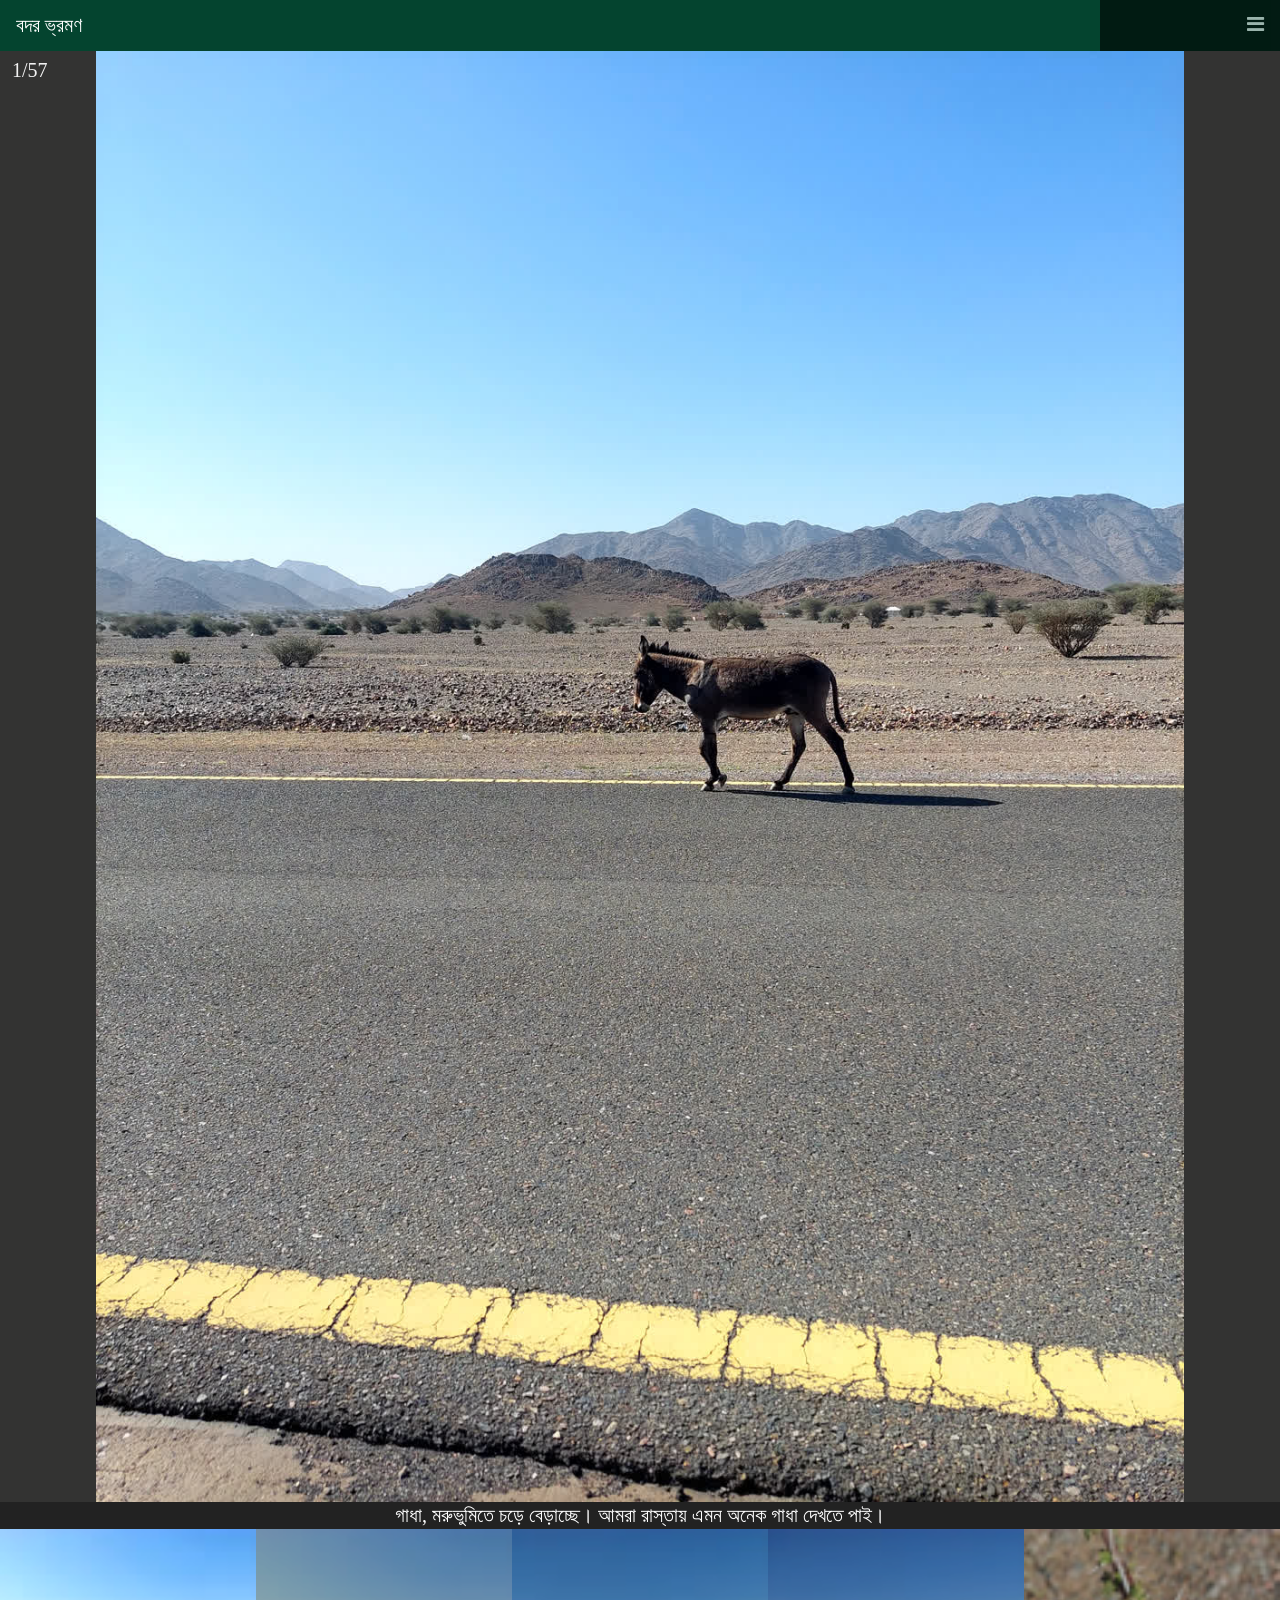
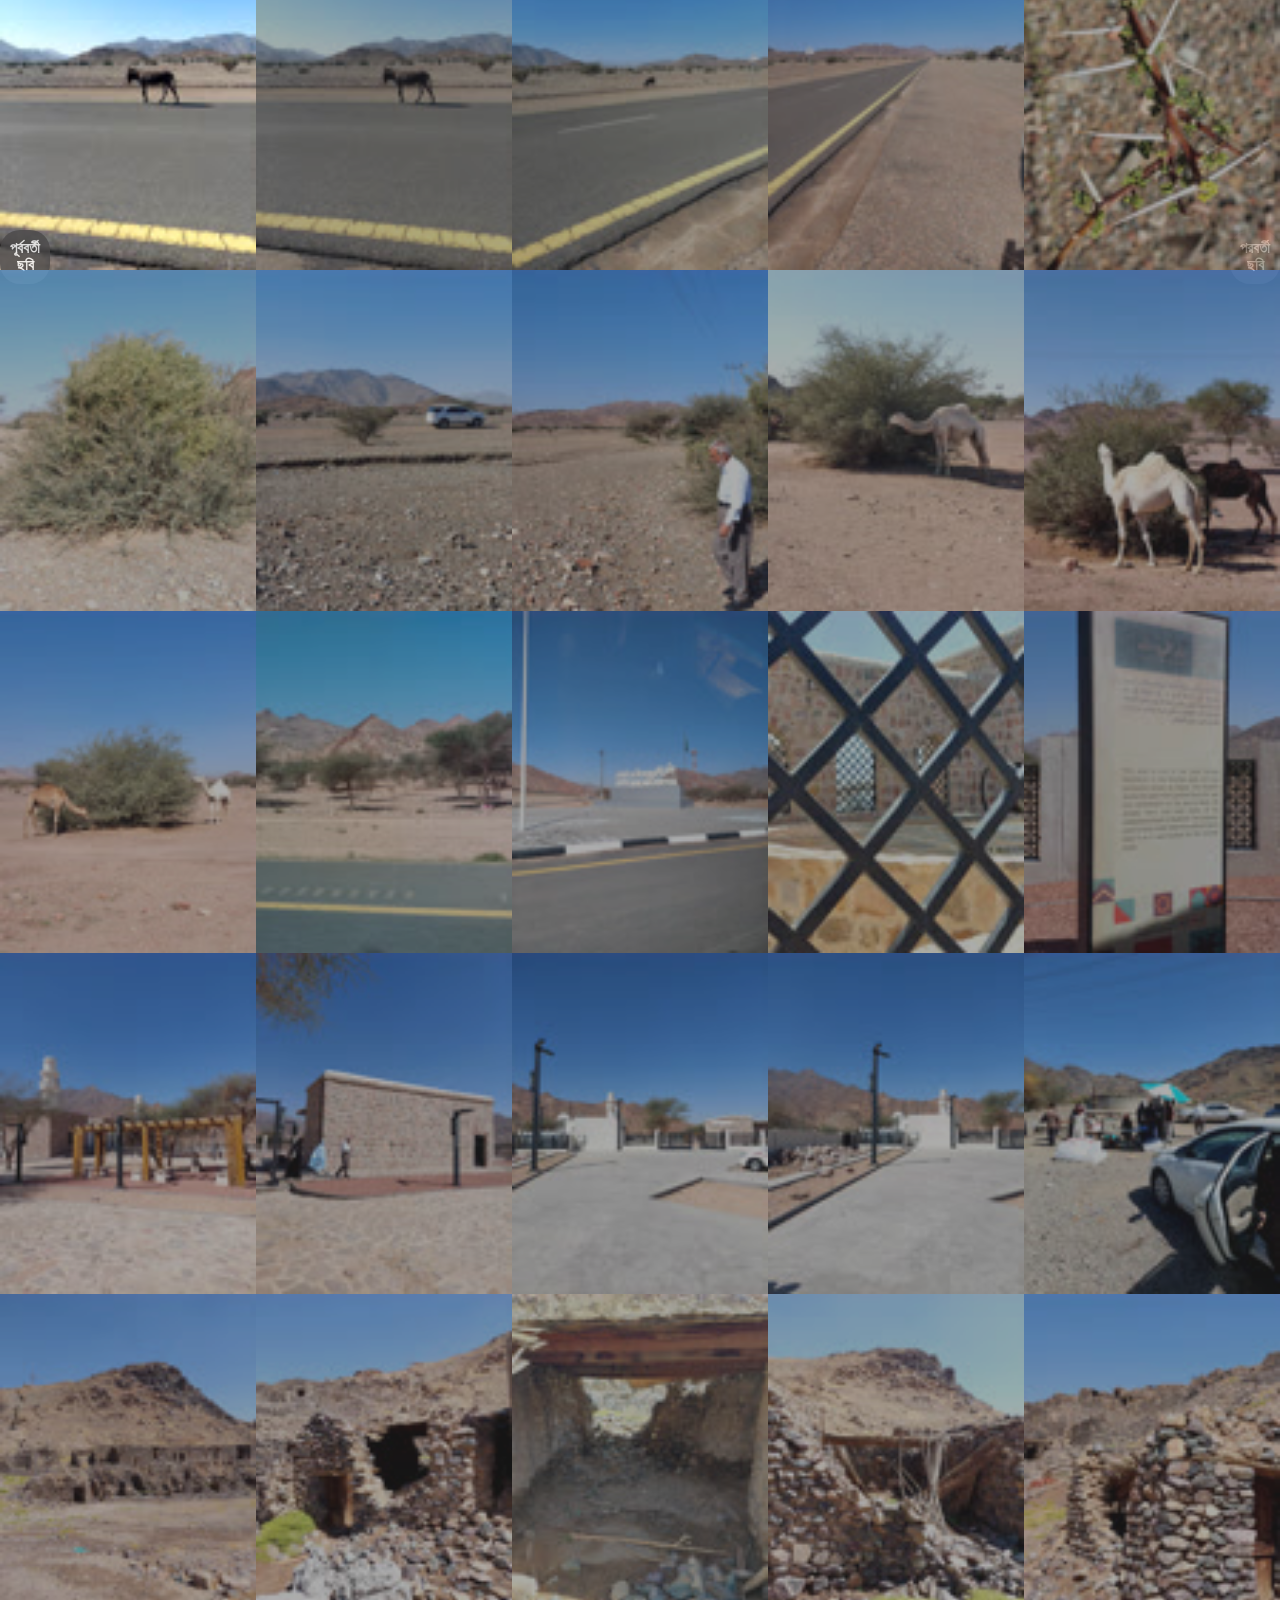
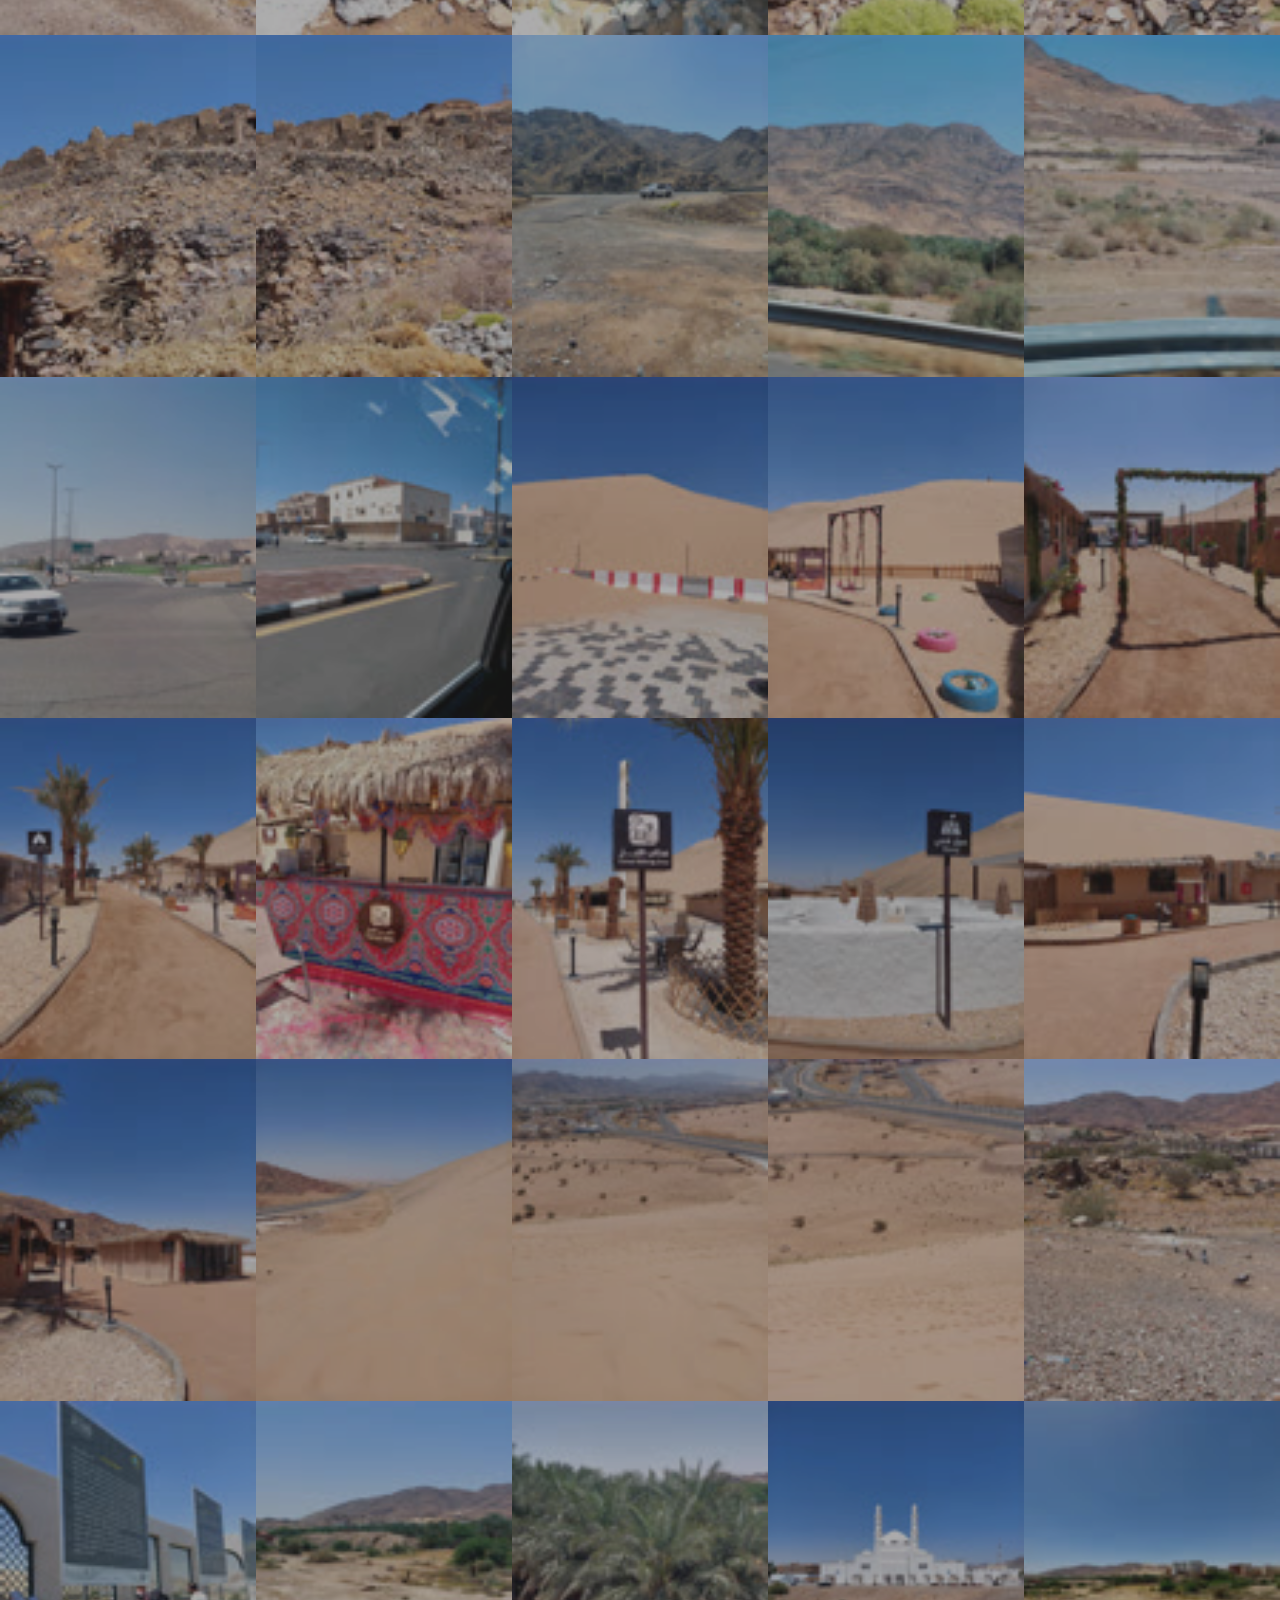
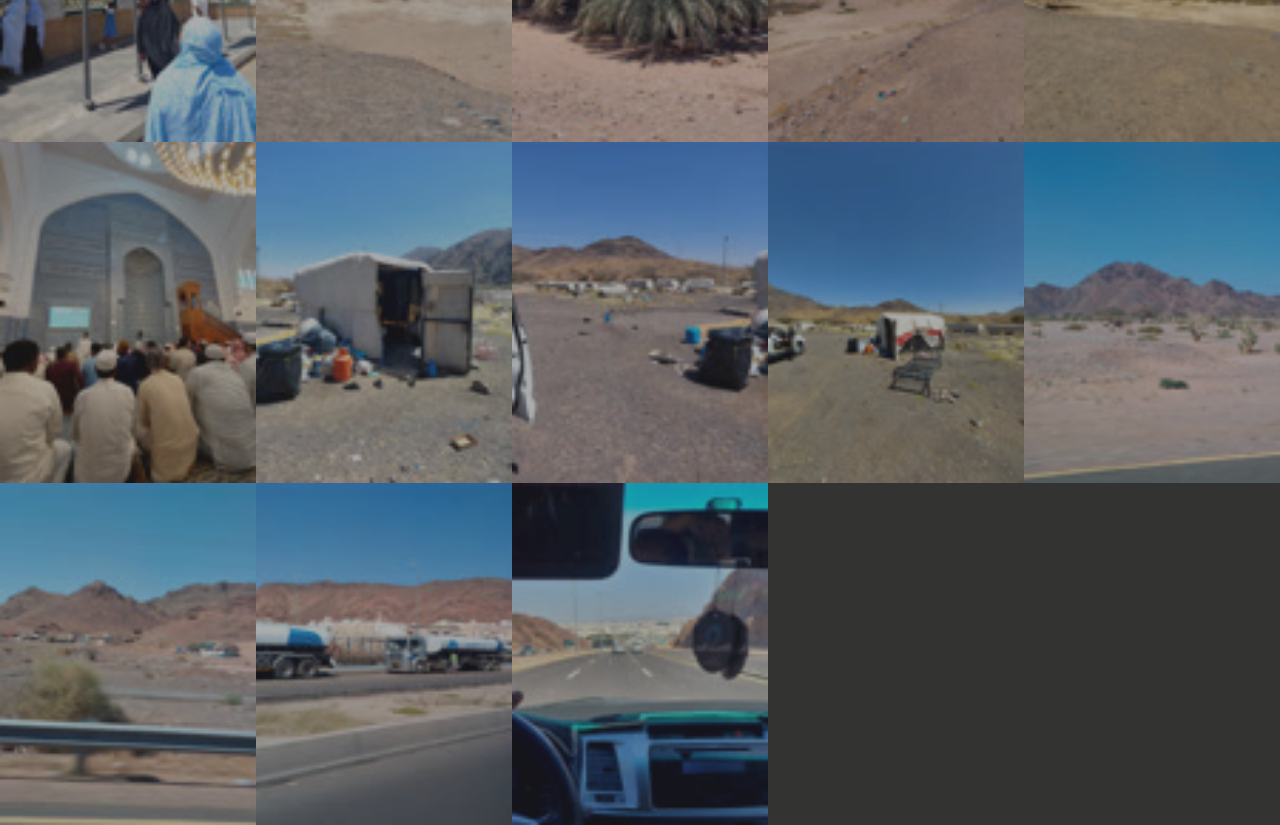
<file: badr.html>
<!DOCTYPE html>
<html lang="en">
<head>
    <meta charset="UTF-8">
    <meta name="viewport" content="width=device-width, initial-scale=1.0">
    <title>বদর</title>
    <link rel="stylesheet" href="style2.css">
    <link rel="stylesheet" href="https://cdnjs.cloudflare.com/ajax/libs/font-awesome/4.7.0/css/font-awesome.min.css">
    <link rel="stylesheet" href="navbar.css">
</head>
<body>
<div class="topnav">
        <a href="index.html" class="active"> বদর ভ্রমণ </a>
    <div id="myLinks">
        <a href="badr.html"> Badr </a>
        <a href="taif.html"> Taif </a>
        <a href="jeddah.html"> Jeddah </a>
        <a href="madinah.html"> Madinah </a>
        <a href="#Makkah"> Makkah </a>
    </div>
    <a href="javascript:void(0);" class="icon" onclick="myFunction()">
        <i class="fa fa-bars"></i></a>
</div>
<div class="container">
  <div class="mySlides">
         <div class="numbertext">1/57</div>
<img src="Badr/resized_1_20260327_1202371775734876.jpg" style="width:85%" alt="">
         </div>
<div class="mySlides">
         <div class="numbertext">2/57</div>
<img src="Badr/resized_1_20260327_1202401775734982.jpg" style="width:85%" alt="">
         </div>
<div class="mySlides">
         <div class="numbertext">3/57</div>
<img src="Badr/resized_1_20260327_1202421775734985.jpg" style="width:85%" alt="">
         </div>
<div class="mySlides">
         <div class="numbertext">4/57</div>
<img src="Badr/resized_1_20260327_1204511775734984.jpg" style="width:85%" alt="">
         </div>
<div class="mySlides">
         <div class="numbertext">5/57</div>
<img src="Badr/resized_1_20260327_1206181775734986.jpg" style="width:85%" alt="">
         </div>
<div class="mySlides">
         <div class="numbertext">6/57</div>
<img src="Badr/resized_1_20260327_1207001775734987.jpg" style="width:85%" alt="">
         </div>
<div class="mySlides">
         <div class="numbertext">7/57</div>
<img src="Badr/resized_1_20260327_1207061775734989.jpg" style="width:85%" alt="">
         </div>
<div class="mySlides">
         <div class="numbertext">8/57</div>
<img src="Badr/resized_1_20260327_1226021775734990.jpg" style="width:85%" alt="">
         </div>
<div class="mySlides">
         <div class="numbertext">9/57</div>
<img src="Badr/resized_1_20260327_1228511775734991.jpg" style="width:85%" alt="">
         </div>
<div class="mySlides">
         <div class="numbertext">10/57</div>
<img src="Badr/resized_1_20260327_1229001775734992.jpg" style="width:85%" alt="">
         </div>
<div class="mySlides">
         <div class="numbertext">11/57</div>
<img src="Badr/resized_1_20260327_1244031775734993.jpg" style="width:85%" alt="">
         </div>
<div class="mySlides">
         <div class="numbertext">12/57</div>
<img src="Badr/resized_1_20260327_1252281775734995.jpg" style="width:85%" alt="">
         </div>
<div class="mySlides">
         <div class="numbertext">13/57</div>
<img src="Badr/resized_1_20260327_1304251775734994.jpg" style="width:85%" alt="">
         </div>
<div class="mySlides">
         <div class="numbertext">14/57</div>
<img src="Badr/resized_1_20260327_1307001775734995.jpg" style="width:85%" alt="">
         </div>
<div class="mySlides">
         <div class="numbertext">15/57</div>
<img src="Badr/resized_1_20260327_1307221775734996.jpg" style="width:85%" alt="">
         </div>
<div class="mySlides">
         <div class="numbertext">16/57</div>
<img src="Badr/resized_1_20260327_1310571775734997.jpg" style="width:85%" alt="">
         </div>
<div class="mySlides">
         <div class="numbertext">17/57</div>
<img src="Badr/resized_1_20260327_1312471775734999.jpg" style="width:85%" alt="">
         </div>
<div class="mySlides">
         <div class="numbertext">18/57</div>
<img src="Badr/resized_1_20260327_1312491775735000.jpg" style="width:85%" alt="">
         </div>
<div class="mySlides">
         <div class="numbertext">19/57</div>
<img src="Badr/resized_1_20260327_1328341775735000.jpg" style="width:85%" alt="">
         </div>
<div class="mySlides">
         <div class="numbertext">20/57</div>
<img src="Badr/resized_1_20260327_1345411775735003.jpg" style="width:85%" alt="">
         </div>
<div class="mySlides">
         <div class="numbertext">21/57</div>
<img src="Badr/resized_1_20260327_1346231775735002.jpg" style="width:85%" alt="">
         </div>
<div class="mySlides">
         <div class="numbertext">22/57</div>
<img src="Badr/resized_1_20260327_1346331775735004.jpg" style="width:85%" alt="">
         </div>
<div class="mySlides">
         <div class="numbertext">23/57</div>
<img src="Badr/resized_1_20260327_1346421775735005.jpg" style="width:85%" alt="">
         </div>
<div class="mySlides">
         <div class="numbertext">24/57</div>
<img src="Badr/resized_1_20260327_1346531775735006.jpg" style="width:85%" alt="">
         </div>
<div class="mySlides">
         <div class="numbertext">25/57</div>
<img src="Badr/resized_1_20260327_1346581775735007.jpg" style="width:85%" alt="">
         </div>
<div class="mySlides">
         <div class="numbertext">26/57</div>
<img src="Badr/resized_1_20260327_1346591775735008.jpg" style="width:85%" alt="">
         </div>
<div class="mySlides">
         <div class="numbertext">27/57</div>
<img src="Badr/resized_1_20260327_1347381775735009.jpg" style="width:85%" alt="">
         </div>
<div class="mySlides">
         <div class="numbertext">28/57</div>
<img src="Badr/resized_1_20260327_1400341775735011.jpg" style="width:85%" alt="">
         </div>
<div class="mySlides">
         <div class="numbertext">29/57</div>
<img src="Badr/resized_1_20260327_1407541775735012.jpg" style="width:85%" alt="">
         </div>
<div class="mySlides">
         <div class="numbertext">30/57</div>
<img src="Badr/resized_1_20260327_1414371775735013.jpg" style="width:85%" alt="">
         </div>
<div class="mySlides">
         <div class="numbertext">31/57</div>
<img src="Badr/resized_1_20260327_1415511775735014.jpg" style="width:85%" alt="">
         </div>
<div class="mySlides">
         <div class="numbertext">32/57</div>
<img src="Badr/resized_1_20260327_1421221775735014.jpg" style="width:85%" alt="">
         </div>
<div class="mySlides">
         <div class="numbertext">33/57</div>
<img src="Badr/resized_1_20260327_1423101775735015.jpg" style="width:85%" alt="">
         </div>
<div class="mySlides">
         <div class="numbertext">34/57</div>
<img src="Badr/resized_1_20260327_1423141775735016.jpg" style="width:85%" alt="">
         </div>
<div class="mySlides">
         <div class="numbertext">35/57</div>
<img src="Badr/resized_1_20260327_1423201775735017.jpg" style="width:85%" alt="">
         </div>
<div class="mySlides">
         <div class="numbertext">36/57</div>
<img src="Badr/resized_1_20260327_1424321775735018.jpg" style="width:85%" alt="">
         </div>
<div class="mySlides">
         <div class="numbertext">37/57</div>
<img src="Badr/resized_1_20260327_1424461775735020.jpg" style="width:85%" alt="">
         </div>
<div class="mySlides">
         <div class="numbertext">38/57</div>
<img src="Badr/resized_1_20260327_1431571775735021.jpg" style="width:85%" alt="">
         </div>
<div class="mySlides">
         <div class="numbertext">39/57</div>
<img src="Badr/resized_1_20260327_1432251775735022.jpg" style="width:85%" alt="">
         </div>
<div class="mySlides">
         <div class="numbertext">40/57</div>
<img src="Badr/resized_1_20260327_1433431775735023.jpg" style="width:85%" alt="">
         </div>
<div class="mySlides">
         <div class="numbertext">41/57</div>
<img src="Badr/resized_1_20260327_1446241775735023.jpg" style="width:85%" alt="">
         </div>
<div class="mySlides">
         <div class="numbertext">42/57</div>
<img src="Badr/resized_1_20260327_1447261775735024.jpg" style="width:85%" alt="">
         </div>
<div class="mySlides">
         <div class="numbertext">43/57</div>
<img src="Badr/resized_1_20260327_1447311775735025.jpg" style="width:85%" alt="">
         </div>
<div class="mySlides">
         <div class="numbertext">44/57</div>
<img src="Badr/resized_1_20260327_1513281775735028.jpg" style="width:85%" alt="">
         </div>
<div class="mySlides">
         <div class="numbertext">45/57</div>
<img src="Badr/resized_1_20260327_1514281775735027.jpg" style="width:85%" alt="">
         </div>
<div class="mySlides">
         <div class="numbertext">46/57</div>
<img src="Badr/resized_1_20260327_1525321775735029.jpg" style="width:85%" alt="">
         </div>
<div class="mySlides">
         <div class="numbertext">47/57</div>
<img src="Badr/resized_1_20260327_1532291775735030.jpg" style="width:85%" alt="">
         </div>
<div class="mySlides">
         <div class="numbertext">48/57</div>
<img src="Badr/resized_1_20260327_1532421775735032.jpg" style="width:85%" alt="">
         </div>
<div class="mySlides">
         <div class="numbertext">49/57</div>
<img src="Badr/resized_1_20260327_1533131775735033.jpg" style="width:85%" alt="">
         </div>
<div class="mySlides">
         <div class="numbertext">50/57</div>
<img src="Badr/resized_1_20260327_1553591775735034.jpg" style="width:85%" alt="">
         </div>
<div class="mySlides">
         <div class="numbertext">51/57</div>
<img src="Badr/resized_1_20260327_1643531775735034.jpg" style="width:85%" alt="">
         </div>
<div class="mySlides">
         <div class="numbertext">52/57</div>
<img src="Badr/resized_1_20260327_1643551775735036.jpg" style="width:85%" alt="">
         </div>
<div class="mySlides">
         <div class="numbertext">53/57</div>
<img src="Badr/resized_1_20260327_1644061775735037.jpg" style="width:85%" alt="">
         </div>
<div class="mySlides">
         <div class="numbertext">54/57</div>
<img src="Badr/resized_1_20260327_1740161775735038.jpg" style="width:85%" alt="">
         </div>
<div class="mySlides">
         <div class="numbertext">55/57</div>
<img src="Badr/resized_1_20260327_1749071775735039.jpg" style="width:85%" alt="">
         </div>
<div class="mySlides">
         <div class="numbertext">56/57</div>
<img src="Badr/resized_1_20260327_1757481775735040.jpg" style="width:85%" alt="">
         </div>
<div class="mySlides">
         <div class="numbertext">57/57</div>
<img src="Badr/resized_1_20260327_1801581775735041.jpg" style="width:85%" alt="">
         </div>

  


  <div class="caption-container">
    <p id="caption"></p>
  </div>
    
    <a class="prev" onclick="plusSlides(-1)">পূর্ববর্তী <br> ছবি  </a>
  <a class="next" onclick="plusSlides(1)">পরবর্তী <br> ছবি  </a>
  
  <div class="row">
	<div class="column">
	<img class="demo cursor" src="Badr/resized_2_20260327_1202371775734876.jpg" style="width:100%" onclick="currentSlide(1)" alt="গাধা, মরুভুমিতে চড়ে বেড়াচ্ছে। আমরা রাস্তায় এমন অনেক গাধা দেখতে পাই।  ">
</div>
	<div class="column">
	<img class="demo cursor" src="Badr/resized_2_20260327_1202371775734876.jpg" style="width:100%" onclick="currentSlide(1)" alt="ওই যে দূরে একটি গাধা দেখা যাচ্ছে।   ">
</div>
	<div class="column">
	<img class="demo cursor" src="Badr/resized_2_20260327_1202401775734982.jpg" style="width:100%" onclick="currentSlide(2)" alt="বদরের রাস্তা, এই রাস্তা দিয়েই আমরা গিয়েছি।  ">
</div>
	<div class="column">
	<img class="demo cursor" src="Badr/resized_2_20260327_1202421775734985.jpg" style="width:100%" onclick="currentSlide(3)" alt="কাঁটা, এটি উটের খাবার। সত্যি অবাক হতে হয়।  ">
</div>
	<div class="column">
	<img class="demo cursor" src="Badr/resized_2_20260327_1204511775734984.jpg" style="width:100%" onclick="currentSlide(4)" alt="কাঁটা গাছটি দেখতে এমন  ।  ">
</div>
</div>
<div class="row">
	<div class="column">
	<img class="demo cursor" src="Badr/resized_2_20260327_1206181775734986.jpg" style="width:100%" onclick="currentSlide(5)" alt="আমাদের গাড়িটি দূরে দেখা যাচ্ছে। এই বাহনে আমরা বদর ভ্রমণ করি। ">
</div>
	<div class="column">
	<img class="demo cursor" src="Badr/resized_2_20260327_1207001775734987.jpg" style="width:100%" onclick="currentSlide(6)" alt="কাঁটা গাছ পর্যবেক্ষণ করা শেষ!">
</div>
	<div class="column">
	<img class="demo cursor" src="Badr/resized_2_20260327_1207061775734989.jpg" style="width:100%" onclick="currentSlide(7)" alt="উট জান শান্তি করে খাচ্ছে ওই কাঁটাগুলো। । ">
</div>
	<div class="column">
	<img class="demo cursor" src="Badr/resized_2_20260327_1226021775734990.jpg" style="width:100%" onclick="currentSlide(8)" alt="উটের বাচ্চাও শামিল হলো একটু পরে। ">
</div>
	<div class="column">
	<img class="demo cursor" src="Badr/resized_2_20260327_1228511775734991.jpg" style="width:100%" onclick="currentSlide(9)" alt="আর এক জোড়া উট। ">
</div>
</div>
<div class="row">
	<div class="column">
	<img class="demo cursor" src="Badr/resized_2_20260327_1229001775734992.jpg" style="width:100%" onclick="currentSlide(10)" alt="গাড়ির জানালা দিয়ে তোলা ছবি।  দূরে এক গুচ্ছ পাহাড় দেখা যাচ্ছে। ">
</div>
	<div class="column">
	<img class="demo cursor" src="Badr/resized_2_20260327_1244031775734993.jpg" style="width:100%" onclick="currentSlide(11)" alt="আমরা বীরে রাওহার দিকে যাচ্ছি। সাইনবোর্ডটি দেখা যাচ্ছে। ">
</div>
	<div class="column">
	<img class="demo cursor" src="Badr/resized_2_20260327_1252281775734995.jpg" style="width:100%" onclick="currentSlide(12)" alt="বীরে রাওহা বা নিরাময় কূপ। সৌদি আরবের মদিনা ও বদরের মাঝামাঝি অবস্থিত একটি ঐতিহাসিক ও আধ্যাত্মিক স্থান। এটি মদিনা থেকে প্রায় ৮০-৯০ কিমি দূরে অবস্থিত। নবী করীম (সা.) এই স্থানে বিশ্রাম নিয়েছিলেন এবং বদর যুদ্ধের সময় এর তিক্ত পানি নিজের পবিত্র থুথু মোবারক দ্বারা সুপেয় ও কল্যাণকর করেছিলেন।">
</div>
	<div class="column">
	<img class="demo cursor" src="Badr/resized_2_20260327_1304251775734994.jpg" style="width:100%" onclick="currentSlide(13)" alt="এখানে কূপটি সম্পর্কে বিস্তারিত দেয়া আসে। ধর্য্য ধরে লিখাটি পরে নিতে পারেন। ">
</div>
	<div class="column">
	<img class="demo cursor" src="Badr/resized_2_20260327_1307001775734995.jpg" style="width:100%" onclick="currentSlide(14)" alt="এই এলাকাটি সাম্প্রতিককালে ঢেলে সাজানো হয়েছে।  একটা পিকনিক স্পটের মতো করা রয়েছে রেস্ট নেয়ার জন্যে। ">
</div>
</div>
<div class="row">
	<div class="column">
	<img class="demo cursor" src="Badr/resized_2_20260327_1307221775734996.jpg" style="width:100%" onclick="currentSlide(15)" alt="আমরা বীরে রাওহা থেকে পানি পান করে বের হচ্ছি, আলহামদুলিল্লাহ। ">
</div>
	<div class="column">
	<img class="demo cursor" src="Badr/resized_2_20260327_1310571775734997.jpg" style="width:100%" onclick="currentSlide(16)" alt="কূপটির এরিয়াতে ঢোকার গেট দেখতে পাচ্ছেন। ">
</div>
	<div class="column">
	<img class="demo cursor" src="Badr/resized_2_20260327_1312471775734999.jpg" style="width:100%" onclick="currentSlide(17)" alt="পেছনে একটি পাহাড় দেখতে পাচ্ছেন। পাহাড়ের রংটা অনেকটা উহুদ পাহাড়ের মতো লাগছিলো। ">
</div>
	<div class="column">
	<img class="demo cursor" src="Badr/resized_2_20260327_1312491775735000.jpg" style="width:100%" onclick="currentSlide(18)" alt="এটি আর একটি কূপ, এটিকে বলা হয় বীরে শিফা। নবী মুহাম্মদ (সা.)-এর থুথু মোবারকের স্পর্শে এর লোনা পানি মিষ্টি ও রোগ নিরাময়কারী পানিতে পরিণত হয়েছিল, যা জমজমের পর সবচেয়ে পবিত্র পানির অন্যতম। বদরের যুদ্ধের আহতরা এই পানি পান করে শিফা অর্জন করেছিলেন, সুবহান আল্লাহ। আমরাও এই কূপের পানি পান করি, আলহামদুলিল্লাহ।  ">
</div>
	<div class="column">
	<img class="demo cursor" src="Badr/resized_2_20260327_1328341775735000.jpg" style="width:100%" onclick="currentSlide(19)" alt="সেই সময়কার ধ্বংসাবশেষ,একটি নগরী দেখা যাচ্ছে। আমরা বদর যাওয়ার পথে এলাকাটি দেখতে পাই। পাহাড়ের পাদদেশে হয়তো বা এগুলো কোনো সাহাবীর বাড়ি ছিল। ">
</div>
</div>
<div class="row">
	<div class="column">
	<img class="demo cursor" src="Badr/resized_2_20260327_1345411775735003.jpg" style="width:100%" onclick="currentSlide(20)" alt="সত্যি ভাবতে অবাক হতে হয় কত ছোট বাড়ি। কত অল্পতেই তুষ্ট তারা ছিলেন। ">
</div>
	<div class="column">
	<img class="demo cursor" src="Badr/resized_2_20260327_1346231775735002.jpg" style="width:100%" onclick="currentSlide(21)" alt="ঘরের ভেতরে। ">
</div>
	<div class="column">
	<img class="demo cursor" src="Badr/resized_2_20260327_1346331775735004.jpg" style="width:100%" onclick="currentSlide(22)" alt="খেজুরের ডালের ছাদ। ">
</div>
	<div class="column">
	<img class="demo cursor" src="Badr/resized_2_20260327_1346421775735005.jpg" style="width:100%" onclick="currentSlide(23)" alt="ভাবতেই অবাক হতে হয় যে মরুর বুকে পাথর দিয়ে কিভাবে বাড়িগুলো বানানো হয়েছিল। ">
</div>
	<div class="column">
	<img class="demo cursor" src="Badr/resized_2_20260327_1346531775735006.jpg" style="width:100%" onclick="currentSlide(24)" alt="পাহাড়ের উপরেও বাড়ি রয়েছে। আদ জাতিও এইভাবেই হয়তো পাহাড়ের উপরে নগরী তৈরী করেছিল। ">
</div>
</div>
<div class="row">
	<div class="column">
	<img class="demo cursor" src="Badr/resized_2_20260327_1346581775735007.jpg" style="width:100%" onclick="currentSlide(25)" alt="সময়ের কারণে উপরে উঠে ওই বাড়ি গুলো কাছ থেকে দেখা হয় নাই। ">
</div>
	<div class="column">
	<img class="demo cursor" src="Badr/resized_2_20260327_1346591775735008.jpg" style="width:100%" onclick="currentSlide(26)" alt="ওই খানে গাড়ি থামিয়ে আমি পাহাড়ের পাশে এসে ছবিগুলো উঠিয়েছি। রাস্তা থেকে বেশ খানিকটা পথ।  ">
</div>
	<div class="column">
	<img class="demo cursor" src="Badr/resized_2_20260327_1347381775735009.jpg" style="width:100%" onclick="currentSlide(27)" alt="পাহাড়ের পাদদেশে খেজুরের বাগান দেখা যাচ্ছে। ">
</div>
	<div class="column">
	<img class="demo cursor" src="Badr/resized_2_20260327_1400341775735011.jpg" style="width:100%" onclick="currentSlide(28)" alt="দূরে একটি গ্রাম দেখা যাচ্ছে পাহাড়ের পাদদেশে। ">
</div>
	<div class="column">
	<img class="demo cursor" src="Badr/resized_2_20260327_1407541775735012.jpg" style="width:100%" onclick="currentSlide(29)" alt="বদর শহরে প্রবেশ করছি আমরা, মদিনা থেকে প্রায় ৩ ঘন্টা যাত্রা করার পরে ।">
</div>
</div>
<div class="row">
	<div class="column">
	<img class="demo cursor" src="Badr/resized_2_20260327_1414371775735013.jpg" style="width:100%" onclick="currentSlide(30)" alt="বদর শহরে রাস্তার পাশে একটি বাড়ি দেখতে পাচ্ছেন।  ">
</div>
	<div class="column">
	<img class="demo cursor" src="Badr/resized_2_20260327_1415511775735014.jpg" style="width:100%" onclick="currentSlide(31)" alt="জাবাল এ মালাইকা! এটি ৭৫৭ মিটার উঁচু এবং ১,৯৬৪ মিটার লম্বা। ৬২৪ সালের ১৩ মার্চ সংঘটিত বদরের যুদ্ধে ফেরেশতারা আল্লাহর নির্দেশে নবী মুহাম্মদ (সা.) এবং প্রাথমিক মুসলিমদের সাহায্য করতে এসেছিলেন এবং এখানেই অবতীর্ণ হয়েছিলেন।">
</div>
	<div class="column">
	<img class="demo cursor" src="Badr/resized_2_20260327_1421221775735014.jpg" style="width:100%" onclick="currentSlide(32)" alt="জাবালে মালাইকা এর পশে একটি পার্ক এবং রেস্ট এরিয়ার মতো করা হয়েছে দর্শনার্থীর সুবিধার্তে। ">
</div>
	<div class="column">
	<img class="demo cursor" src="Badr/resized_2_20260327_1423101775735015.jpg" style="width:100%" onclick="currentSlide(33)" alt="আমরা একটি কফি শপ এর দিকে যাচ্ছিলাম। ">
</div>
	<div class="column">
	<img class="demo cursor" src="Badr/resized_2_20260327_1423141775735016.jpg" style="width:100%" onclick="currentSlide(34)" alt="বেশ সুন্দর করেছে এরিয়াটা, ভালোই লাগছিলো। ">
</div>
</div>
<div class="row">
	<div class="column">
	<img class="demo cursor" src="Badr/resized_2_20260327_1423201775735017.jpg" style="width:100%" onclick="currentSlide(35)" alt="এখানে উটের দুধ বিক্রি হয় সম্ভবত। আমরা যখন গিয়েছিলাম দোকানটা বন্ধ ছিল। তবে ফ্রিজের মধ্যে বোতলে উটের দুধ দেখা যাচ্ছিলো। ডেকোরেশন অনেক সুন্দর লাগছিলো। ">
</div>
	<div class="column">
	<img class="demo cursor" src="Badr/resized_2_20260327_1424321775735018.jpg" style="width:100%" onclick="currentSlide(36)" alt="সাইনবোর্ডও দিয়া আছে। ">
</div>
	<div class="column">
	<img class="demo cursor" src="Badr/resized_2_20260327_1424461775735020.jpg" style="width:100%" onclick="currentSlide(37)" alt="আরব স্টাইলে বাজার এরিয়া খুব সম্ভবত। ">
</div>
	<div class="column">
	<img class="demo cursor" src="Badr/resized_2_20260327_1431571775735021.jpg" style="width:100%" onclick="currentSlide(38)" alt="আরো কিছু দোকানপাট দেখা যাচ্ছে। ">
</div>
	<div class="column">
	<img class="demo cursor" src="Badr/resized_2_20260327_1432251775735022.jpg" style="width:100%" onclick="currentSlide(39)" alt="কিছু খাবার রেস্তোরাঁও দেখা যাচ্ছে। তবে মানুষজন খুব একটা দেখা যাচ্ছে না। ">
</div>
</div>
<div class="row">
	<div class="column">
	<img class="demo cursor" src="Badr/resized_2_20260327_1433431775735023.jpg" style="width:100%" onclick="currentSlide(40)" alt="আমি জাবালে মালাইকার উপরে উঠি। ওখান থেকে নেয়া একটি ভিউ। ">
</div>
	<div class="column">
	<img class="demo cursor" src="Badr/resized_2_20260327_1446241775735023.jpg" style="width:100%" onclick="currentSlide(41)" alt="জাবালে মালাইকার উপর থেকে বদর শহর দেখা যাচ্ছে ওই দূরে। ">
</div>
	<div class="column">
	<img class="demo cursor" src="Badr/resized_2_20260327_1447261775735024.jpg" style="width:100%" onclick="currentSlide(42)" alt="ঠিক পাহাড়ের নিচে আমি অনেক মেষ চড়ানো দেখতে পাই। একটু ভালো করে খেয়াল করলে দেখতে পাবেন।  ">
</div>
	<div class="column">
	<img class="demo cursor" src="Badr/resized_2_20260327_1447311775735025.jpg" style="width:100%" onclick="currentSlide(43)" alt="বদর যুদ্ধের দশজন সাহাবীর করব দেয়া হয়েছে এখানে।">
</div>
	<div class="column">
	<img class="demo cursor" src="Badr/resized_2_20260327_1513281775735028.jpg" style="width:100%" onclick="currentSlide(44)" alt="বদর যুদ্ধের দশজন সাহাবীর করব দেয়া হয়েছে এখানে। বাহিরের ভিউ।  এখন আর ভিতরে ঢুকা যায়না। ">
</div>
</div>
<div class="row">
	<div class="column">
	<img class="demo cursor" src="Badr/resized_2_20260327_1514281775735027.jpg" style="width:100%" onclick="currentSlide(45)" alt="এই সেই বদর যুদ্ধের ময়দান। ">
</div>
	<div class="column">
	<img class="demo cursor" src="Badr/resized_2_20260327_1525321775735029.jpg" style="width:100%" onclick="currentSlide(46)" alt="যুদ্ধের ময়দানের এক অংশে বর্তমানে খেজুরের বাগান রয়েছে। গাছগুলি দেখতে কত সুন্দর!">
</div>
	<div class="column">
	<img class="demo cursor" src="Badr/resized_2_20260327_1532291775735030.jpg" style="width:100%" onclick="currentSlide(47)" alt="মসজিদ আরিশ। বদর যুদ্ধের সময় মহানবী (সা.) এর তাবু ঠিক এই জায়গাতেই করা হয়।  এখানে আজ মসজিদ নির্মাণ করা হয়েছে। ">
</div>
	<div class="column">
	<img class="demo cursor" src="Badr/resized_2_20260327_1532421775735032.jpg" style="width:100%" onclick="currentSlide(48)" alt="বদরের ময়দানের আর একটা ভিউ। ওই যে দূরে খুব সম্ভবত জাবাল এ মালাইকা দেখা যাচ্ছে। ">
</div>
	<div class="column">
	<img class="demo cursor" src="Badr/resized_2_20260327_1533131775735033.jpg" style="width:100%" onclick="currentSlide(49)" alt="মসজিদ আরিশ এর ভেতরে। এই মিম্বারের সামনেই নবী করিম (সা.) সারা রাত আল্লাহর কাছে কাঁদেন এবং দু'আ করেন যুদ্ধে মুসলমানদের সাহায্যের জন্যে এবং আল্লাহ যুদ্ধে জয়লাভের সুসংবাদ দেন, আলহামদুলিল্লাহ। ">
</div>
</div>
<div class="row">
	<div class="column">
	<img class="demo cursor" src="Badr/resized_2_20260327_1553591775735034.jpg" style="width:100%" onclick="currentSlide(50)" alt="বদর থেকে ফেরার পথে আমরা অনেক এইরকম তাঁবু দেখতে পাই পাহাড়ের পাশে। মরুর বুকে বেদুইনরা এইসব তাঁবুতে থাকে। ">
</div>
	<div class="column">
	<img class="demo cursor" src="Badr/resized_2_20260327_1643531775735034.jpg" style="width:100%" onclick="currentSlide(51)" alt="মরুর বুকে মধু চাষ। অনেক অবাক হয়েছি আমরা।  ">
</div>
	<div class="column">
	<img class="demo cursor" src="Badr/resized_2_20260327_1643551775735036.jpg" style="width:100%" onclick="currentSlide(52)" alt="আমরা গাড়ি থামিয়ে ওদের সাথে কথা বলি এবং মধু সংগ্রহ করি সামান্য কিছু ১০০ রিয়াল এর বিনিময়ে। ">
</div>
	<div class="column">
	<img class="demo cursor" src="Badr/resized_2_20260327_1644061775735037.jpg" style="width:100%" onclick="currentSlide(53)" alt="আমরা অনেক আকন্দ গাছ ও দেখেছি মরুর বুকে। ">
</div>
	<div class="column">
	<img class="demo cursor" src="Badr/resized_2_20260327_1740161775735038.jpg" style="width:100%" onclick="currentSlide(54)" alt="এইসব জায়গায় উট, দুম্বা পাহাড়ের পাশে লালন পালন করা হয় এবং কুরবানীর সময় মদিনা শহরে নিয়ে আসা হয়। ">
</div>
</div>
<div class="row">
	<div class="column">
	<img class="demo cursor" src="Badr/resized_2_20260327_1749071775735039.jpg" style="width:100%" onclick="currentSlide(55)" alt="মদিনা শহর প্রবেশের পথে একটি পাহাড়। ">
</div>
	<div class="column">
	<img class="demo cursor" src="Badr/resized_2_20260327_1757481775735040.jpg" style="width:100%" onclick="currentSlide(56)" alt="ওই যে দূরে সোনার মদিনা দেখা যায়। ফেরার পথে আমরা এই ভিউটি দেখতে পাই। ">
</div>
	<div class="column">
	<img class="demo cursor" src="Badr/resized_2_20260327_1801581775735041.jpg" style="width:100%" onclick="currentSlide(57)" alt="">
</div>


</div>



    <script src="script.js"></script>
    <script src="navbar.js"></script>
</body>
</html>
</file>
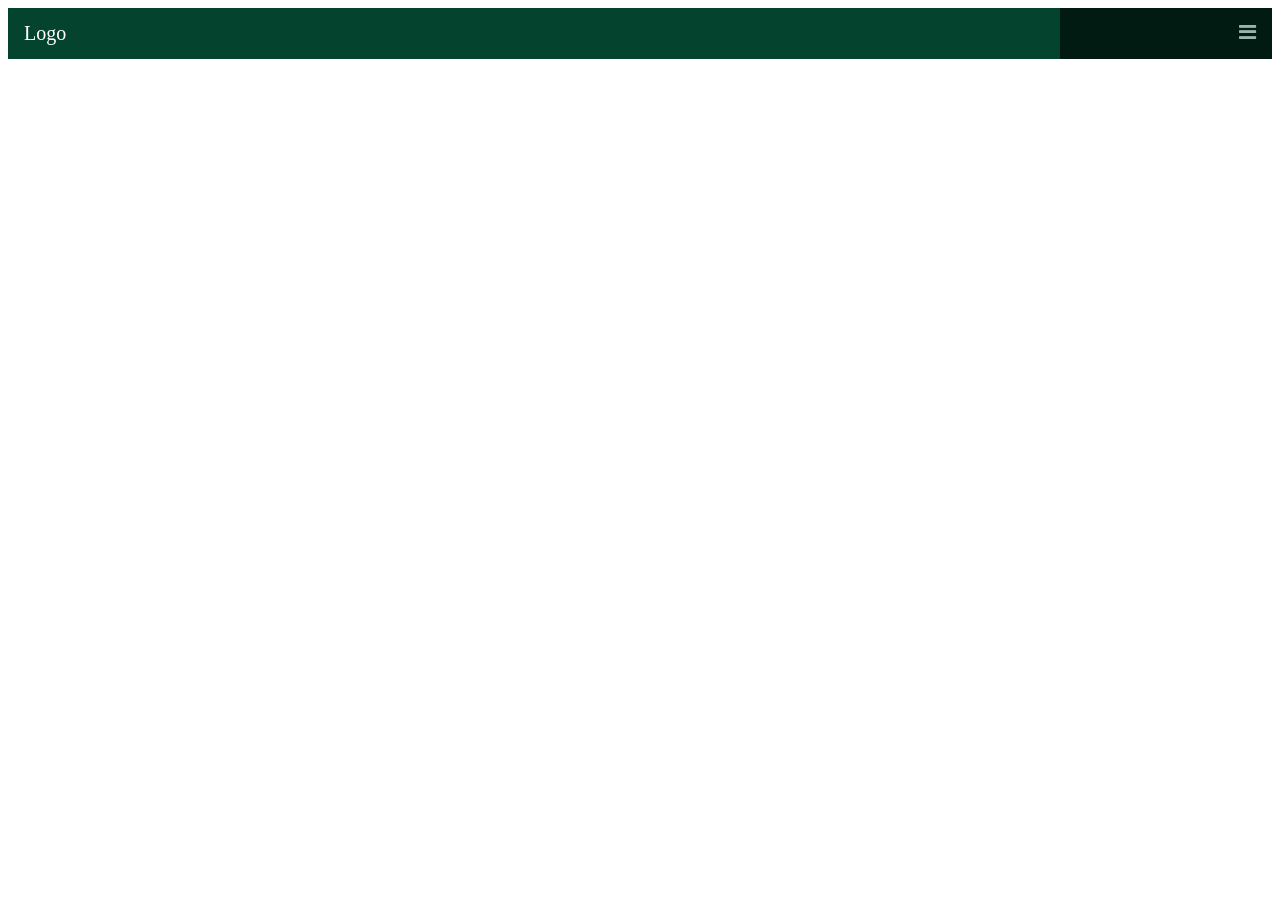
<file: cache.html>
<!DOCTYPE html>
<html lang="en">
<head>
    <meta charset="UTF-8">
    <meta name="viewport" content="width=device-width, initial-scale=1.0">
    <title>Cache</title>
    <link rel="stylesheet" href="https://cdnjs.cloudflare.com/ajax/libs/font-awesome/4.7.0/css/font-awesome.min.css">
    <link rel="stylesheet" href="navbar.css">
</head>
<body>
    <div class="topnav">
        <a href="#home" class="active"> Logo </a>
    <div id="myLinks">
        <a href="badr.html"> Badr </a>
        <a href="taif.html"> Taif </a>
        <a href="#Jeddah"> Jeddah </a>
        <a href="madinah.html"> Madinah </a>
        <a href="#Makkah"> Makkah </a>
    </div>
    <a href="javascript:void(0);" class="icon" onclick="myFunction()">
        <i class="fa fa-bars"></i></a>
    </div>
    <script src="navbar.js"></script>
</body>
</html>
</file>
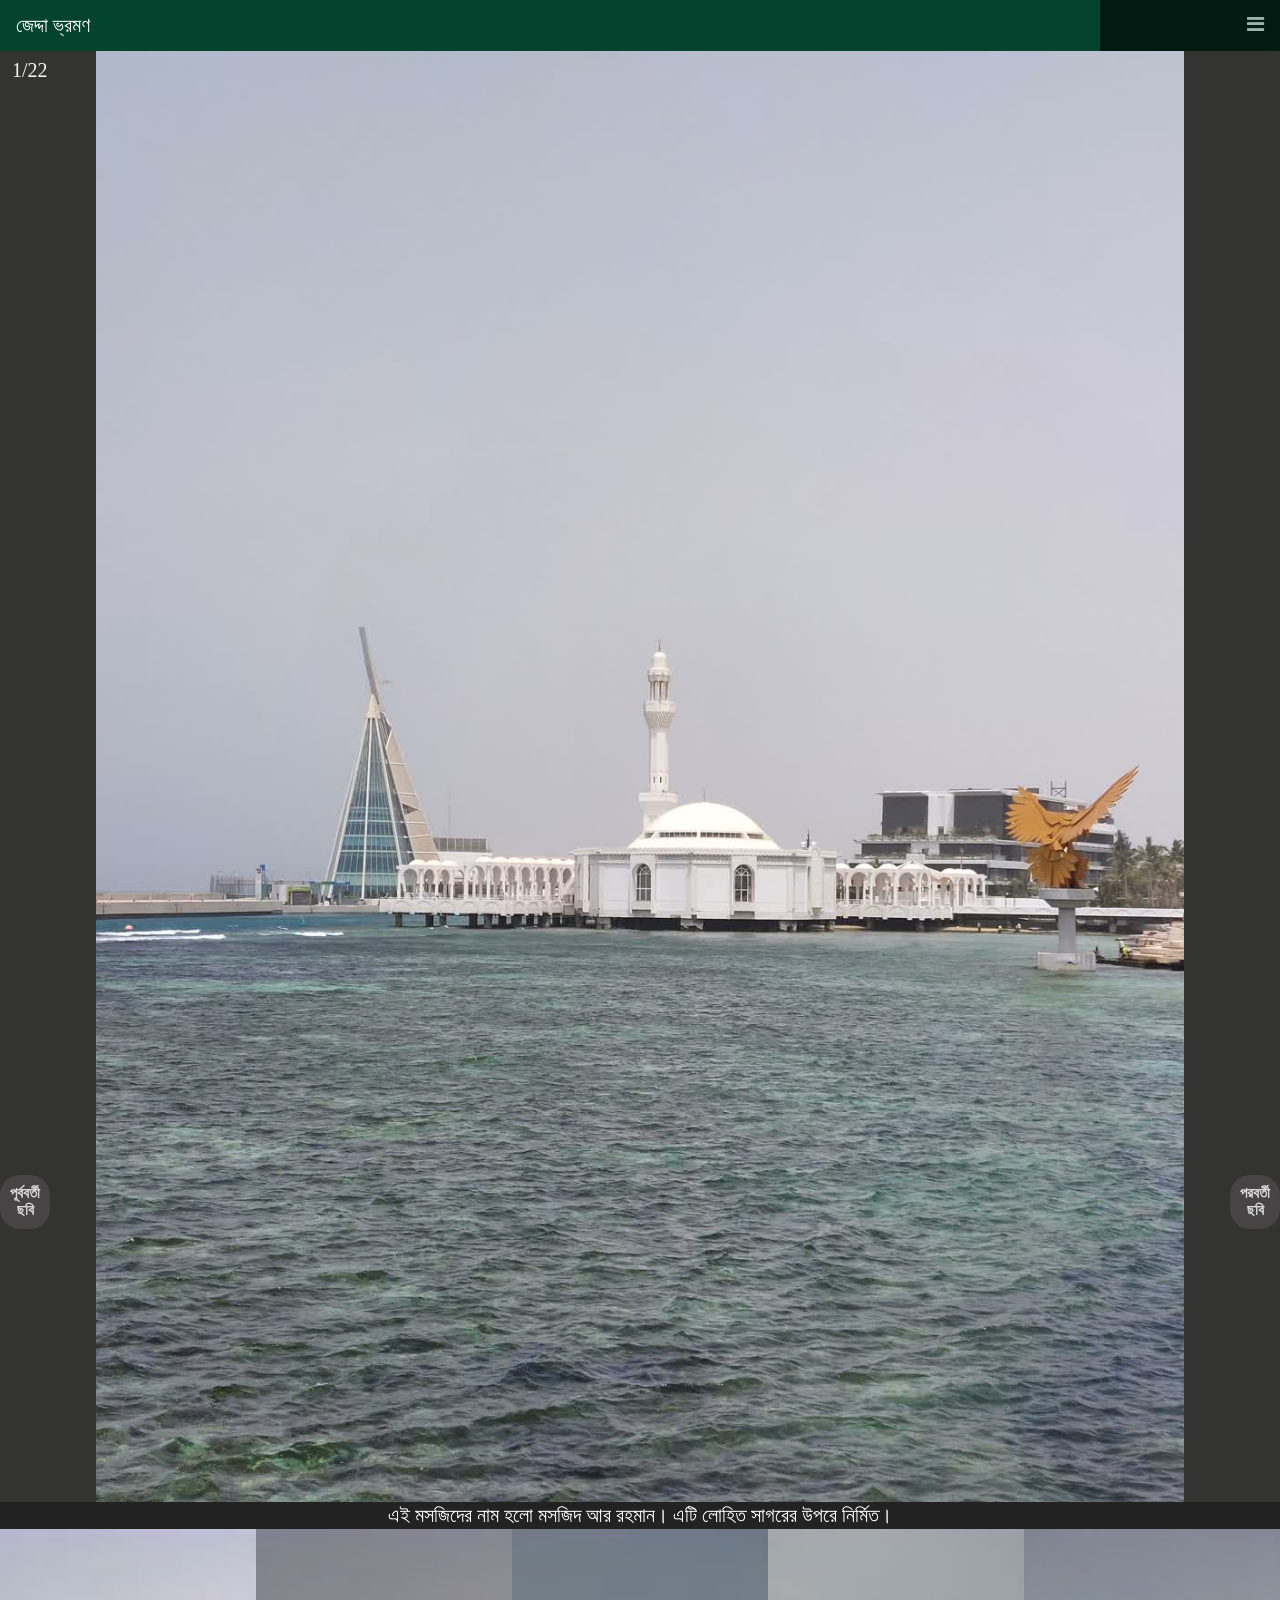
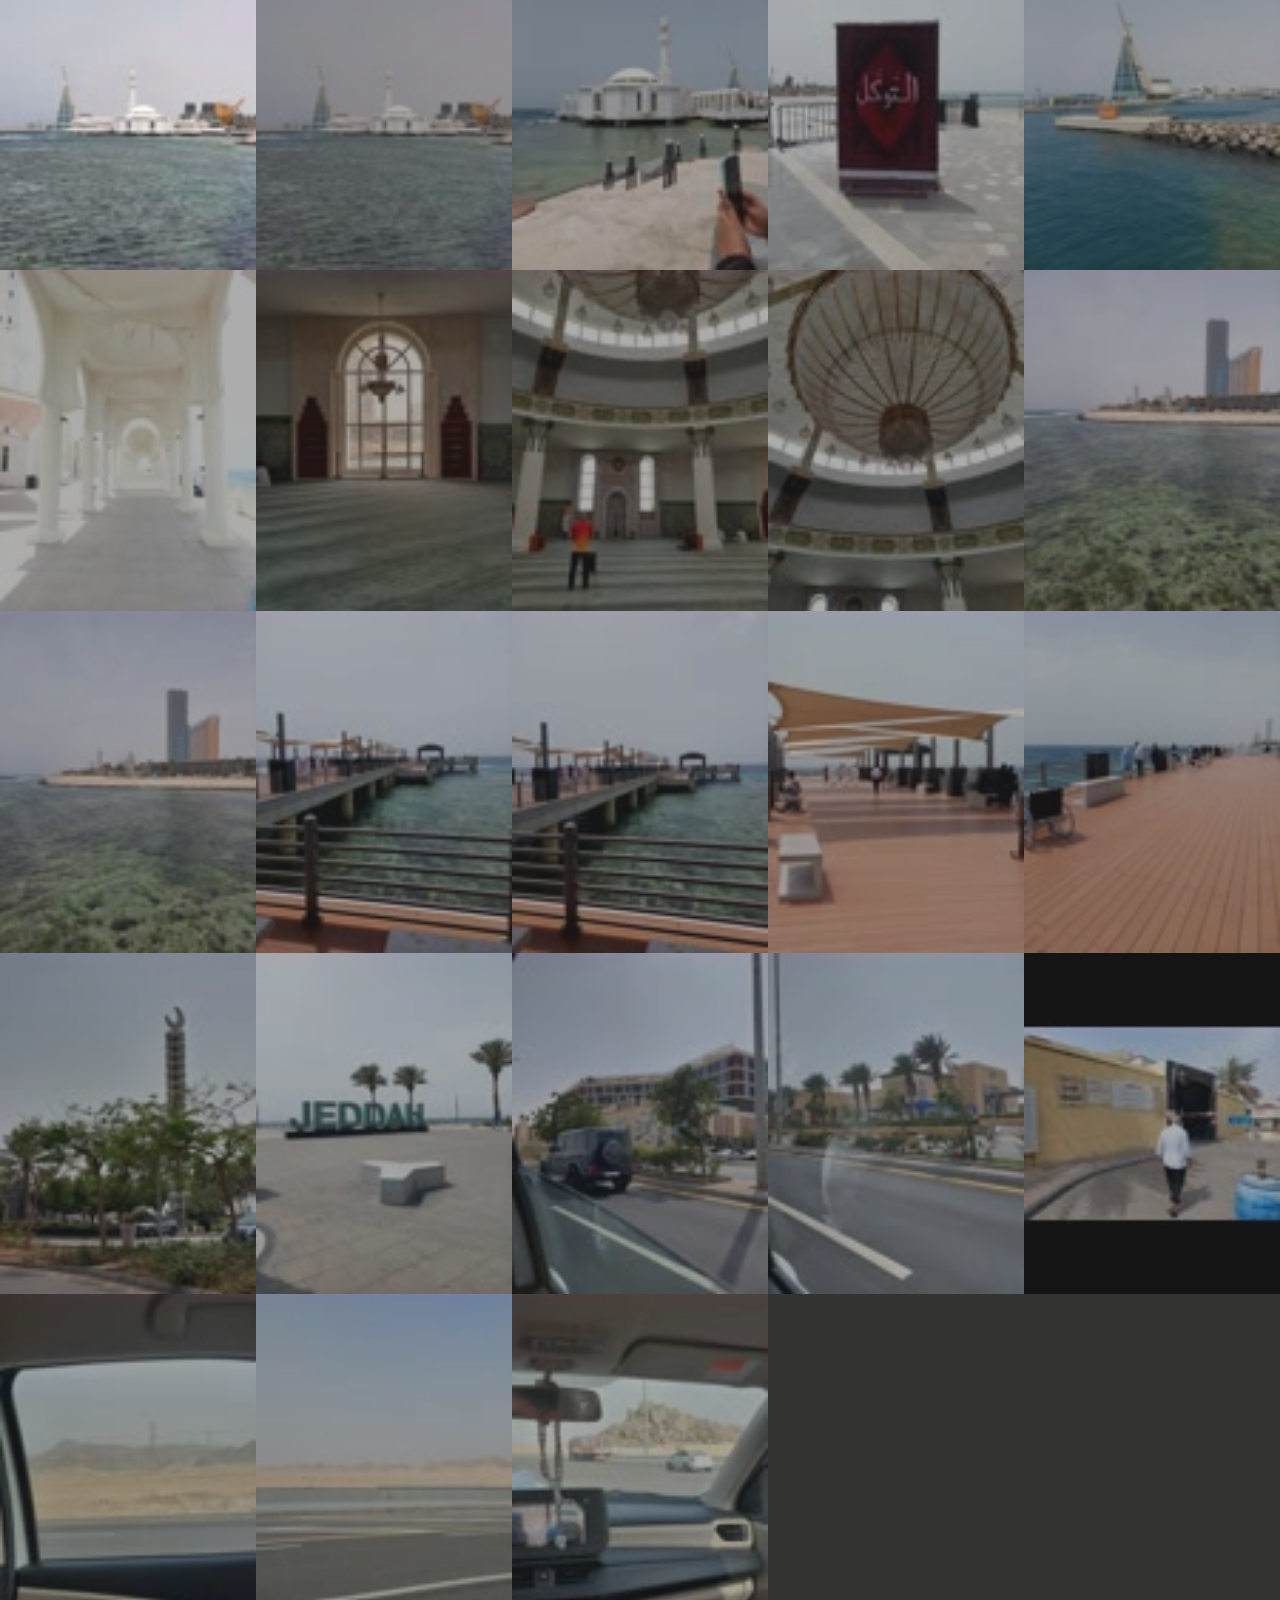
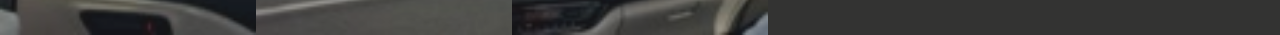
<file: jeddah.html>
<!DOCTYPE html>
<html lang="en">
<head>
    <meta charset="UTF-8">
    <meta name="viewport" content="width=device-width, initial-scale=1.0">
    <title>জেদ্দা </title>
    <link rel="stylesheet" href="style2.css">
    <link rel="stylesheet" href="https://cdnjs.cloudflare.com/ajax/libs/font-awesome/4.7.0/css/font-awesome.min.css">
    <link rel="stylesheet" href="navbar.css">
    <style>
        .prev,
        .next {
        margin-top: -150px;
                }

    </style>
</head>
<body>
<div class="topnav">
        <a href="index.html" class="active"> জেদ্দা ভ্রমণ </a>
    <div id="myLinks">
        <a href="badr.html"> Badr </a>
        <a href="taif.html"> Taif </a>
        <a href="jeddah.html"> Jeddah </a>
        <a href="madinah.html"> Madinah </a>
        <a href="#Makkah"> Makkah </a>
    </div>
    <a href="javascript:void(0);" class="icon" onclick="myFunction()">
        <i class="fa fa-bars"></i></a>
</div>


<div class="container">
<div class="mySlides">
         <div class="numbertext">1/22</div>
<img src="Jeddah/resized_1_20260404_150518.jpg" style="width:85%" alt="">
         </div>
<div class="mySlides">
         <div class="numbertext">2/22</div>
<img src="Jeddah/resized_1_20260404_151302.jpg" style="width:85%" alt="">
         </div>
<div class="mySlides">
         <div class="numbertext">3/22</div>
<img src="Jeddah/resized_1_20260404_151833.jpg" style="width:85%" alt="">
         </div>
<div class="mySlides">
         <div class="numbertext">4/22</div>
<img src="Jeddah/resized_1_20260404_152344.jpg" style="width:85%" alt="">
         </div>
<div class="mySlides">
         <div class="numbertext">5/22</div>
<img src="Jeddah/resized_1_20260404_152435.jpg" style="width:85%" alt="">
         </div>
<div class="mySlides">
         <div class="numbertext">6/22</div>
<img src="Jeddah/resized_1_20260404_153627.jpg" style="width:85%" alt="">
         </div>
<div class="mySlides">
         <div class="numbertext">7/22</div>
<img src="Jeddah/resized_1_20260404_153638.jpg" style="width:85%" alt="">
         </div>
<div class="mySlides">
         <div class="numbertext">8/22</div>
<img src="Jeddah/resized_1_20260404_153640.jpg" style="width:85%" alt="">
         </div>
<div class="mySlides">
         <div class="numbertext">9/22</div>
<img src="Jeddah/resized_1_20260404_163350.jpg" style="width:85%" alt="">
         </div>
<div class="mySlides">
         <div class="numbertext">10/22</div>
<img src="Jeddah/resized_1_20260404_163352.jpg" style="width:85%" alt="">
         </div>
<div class="mySlides">
         <div class="numbertext">11/22</div>
<img src="Jeddah/resized_1_20260404_163432.jpg" style="width:85%" alt="">
         </div>
<div class="mySlides">
         <div class="numbertext">12/22</div>
<img src="Jeddah/resized_1_20260404_163433.jpg" style="width:85%" alt="">
         </div>
<div class="mySlides">
         <div class="numbertext">13/22</div>
<img src="Jeddah/resized_1_20260404_163503.jpg" style="width:85%" alt="">
         </div>
<div class="mySlides">
         <div class="numbertext">14/22</div>
<img src="Jeddah/resized_1_20260404_164825.jpg" style="width:85%" alt="">
         </div>
<div class="mySlides">
         <div class="numbertext">15/22</div>
<img src="Jeddah/resized_1_20260404_170146.jpg" style="width:85%" alt="">
         </div>
<div class="mySlides">
         <div class="numbertext">16/22</div>
<img src="Jeddah/resized_1_20260404_170524.jpg" style="width:85%" alt="">
         </div>
<div class="mySlides">
         <div class="numbertext">17/22</div>
<img src="Jeddah/resized_1_20260404_171055.jpg" style="width:85%" alt="">
         </div>
<div class="mySlides">
         <div class="numbertext">18/22</div>
<img src="Jeddah/resized_1_20260404_171214.jpg" style="width:85%" alt="">
         </div>
<div class="mySlides">
         <div class="numbertext">19/22</div>
<img src="Jeddah/resized_1_20260404_174537.jpg" style="width:85%" alt="">
         </div>
<div class="mySlides">
         <div class="numbertext">20/22</div>
<img src="Jeddah/resized_1_20260404_191059.jpg" style="width:85%" alt="">
         </div>
<div class="mySlides">
         <div class="numbertext">21/22</div>
<img src="Jeddah/resized_1_20260404_191655.jpg" style="width:85%" alt="">
         </div>
<div class="mySlides">
         <div class="numbertext">22/22</div>
<img src="Jeddah/resized_1_20260404_191827.jpg" style="width:85%" alt="">
         </div>

    
  <a class="prev" onclick="plusSlides(-1)">পূর্ববর্তী <br> ছবি  </a>
  <a class="next" onclick="plusSlides(1)">পরবর্তী <br> ছবি  </a>

  <div class="caption-container">
    <p id="caption"></p>
  </div>

  <div class="row">
	<div class="column">
	<img class="demo cursor" src="Jeddah/resized_2_20260404_150518.jpg" style="width:100%" onclick="currentSlide(1)" alt="এই মসজিদের নাম হলো মসজিদ আর রহমান।  এটি লোহিত সাগরের উপরে নির্মিত।  ">
</div>
	<div class="column">
	<img class="demo cursor" src="Jeddah/resized_2_20260404_150518.jpg" style="width:100%" onclick="currentSlide(1)" alt="আরো কাছে থেকে মসজিদ আর রহমান এর একটি ভিউ। ">
</div>
	<div class="column">
	<img class="demo cursor" src="Jeddah/resized_2_20260404_151302.jpg" style="width:100%" onclick="currentSlide(2)" alt="এমন বেশ কিছু গিলাফ আমরা ওখানে দেখতে পেয়েছি। ">
</div>
	<div class="column">
	<img class="demo cursor" src="Jeddah/resized_2_20260404_151833.jpg" style="width:100%" onclick="currentSlide(3)" alt="লোহিত সাগরের উপকূলে এমন বেশ কিছু স্থাপনা আমরা দেখতে পাই। কতইনা সুন্দর পানির রং। আবার অনেক মাছও আমরা দেখতে পাই সাগরের পানিতে।  ">
</div>
	<div class="column">
	<img class="demo cursor" src="Jeddah/resized_2_20260404_152344.jpg" style="width:100%" onclick="currentSlide(4)" alt="মসজিদ আর রহমানের চত্বর। অনেক সুন্দর লাগছিলো দেখতে এবং প্রশান্তিময় নিৰ্মল সাগরের হওয়া প্রাণ জুরিয়ে দিচ্ছিলো। ">
</div>
</div>
<div class="row">
	<div class="column">
	<img class="demo cursor" src="Jeddah/resized_2_20260404_152435.jpg" style="width:100%" onclick="currentSlide(5)" alt="মসজিদটির ভেতরে। ওই যে জানালা দিয়ে দেখা যাচ্ছে সাগরের এক অংশ। ">
</div>
	<div class="column">
	<img class="demo cursor" src="Jeddah/resized_2_20260404_153627.jpg" style="width:100%" onclick="currentSlide(6)" alt="মসজিদটির ভেতরে নকশা অনেক সুন্দর লাগছিলো। আমরা ওখানে জোহরের নামাজ পড়ি, আলহামদুলিল্লাহ। ">
</div>
	<div class="column">
	<img class="demo cursor" src="Jeddah/resized_2_20260404_153638.jpg" style="width:100%" onclick="currentSlide(7)" alt="ঝাড়বাতিটিও অনেক সুন্দর। ">
</div>
	<div class="column">
	<img class="demo cursor" src="Jeddah/resized_2_20260404_153640.jpg" style="width:100%" onclick="currentSlide(8)" alt="সাগরের পানি কত স্বচ্ছ দেখুন। নিচে কোরাল দেখা যাচ্ছে। পানিতে নামতে খুব ইচ্ছে করছিলো। ">
</div>
	<div class="column">
	<img class="demo cursor" src="Jeddah/resized_2_20260404_163350.jpg" style="width:100%" onclick="currentSlide(9)" alt="সাগরের পানি কত স্বচ্ছ দেখুন। নিচে কোরাল দেখা যাচ্ছে। পানিতে নামতে খুব ইচ্ছে করছিলো। ">
</div>
</div>
<div class="row">
	<div class="column">
	<img class="demo cursor" src="Jeddah/resized_2_20260404_163352.jpg" style="width:100%" onclick="currentSlide(10)" alt="একটি ওয়াক ওয়ে করা ছিলখানিকটা সাগরের ভেতরে। আমরা ওয়াক ওয়ের মাথায় গিয়ে অনেককে বড়শি দিয়ে মাছ ধরতে দেখতে পাই। ">
</div>
	<div class="column">
	<img class="demo cursor" src="Jeddah/resized_2_20260404_163432.jpg" style="width:100%" onclick="currentSlide(11)" alt="একটি ওয়াক ওয়ে করা ছিলখানিকটা সাগরের ভেতরে। আমরা ওয়াক ওয়ের মাথায় গিয়ে অনেককে বড়শি দিয়ে মাছ ধরতে দেখতে পাই। ">
</div>
	<div class="column">
	<img class="demo cursor" src="Jeddah/resized_2_20260404_163433.jpg" style="width:100%" onclick="currentSlide(12)" alt="ওয়াক ওয়েটি দেখতে পারছেন। অনেক বাতাস ছিল ওখানে। ">
</div>
	<div class="column">
	<img class="demo cursor" src="Jeddah/resized_2_20260404_163503.jpg" style="width:100%" onclick="currentSlide(13)" alt="আমরাও এখানে খানিকটা জুরিয়ে নেই। কার না ভালো লাগবে বলেন এমন নির্মল হাওয়ায় গা নেতিয়ে দিতে। ">
</div>
	<div class="column">
	<img class="demo cursor" src="Jeddah/resized_2_20260404_164825.jpg" style="width:100%" onclick="currentSlide(14)" alt="তারপর আমরা জেদ্দা শহরের ভেতরটা দেখতে শর্ট ড্রাইভ এ যাই। আমরা রাস্তার দুই পাশে অনেক সুন্দর সুন্দর স্ট্রাকচার দেখতে পাই। যেমন এটি একটি। শহরটা আসলেই অনেক গোছানো মনে হয়েছে। ">
</div>
</div>
<div class="row">
	<div class="column">
	<img class="demo cursor" src="Jeddah/resized_2_20260404_170146.jpg" style="width:100%" onclick="currentSlide(15)" alt="জেদ্দা আইকনটি আমরা দেখতে পাই। পেছনে বেশ কয়টা পাম গাছ দেখা যাচ্ছে।">
</div>
	<div class="column">
	<img class="demo cursor" src="Jeddah/resized_2_20260404_170524.jpg" style="width:100%" onclick="currentSlide(16)" alt="পথে আমরা একটি হাসপাতাল দেখতে পাই। ">
</div>
	<div class="column">
	<img class="demo cursor" src="Jeddah/resized_2_20260404_171055.jpg" style="width:100%" onclick="currentSlide(17)" alt="সুন্দর সাজানো গোছানো শহর।  অনেকগুলো পাম গাছ দেখতে পাচ্ছেন। ">
</div>
	<div class="column">
	<img class="demo cursor" src="Jeddah/resized_2_20260404_171214.jpg" style="width:100%" onclick="currentSlide(18)" alt="এরপর আমরা যাই পৃথিবীর দ্বিতীয় মানুষ বিবি হওয়া (আ.) এর কবরস্থান দেখতে। মতান্তরে উনি এখানে শায়িত আছেন বলে ধরা হয়। ">
</div>
	<div class="column">
	<img class="demo cursor" src="Jeddah/resized_2_20260404_174537.jpg" style="width:100%" onclick="currentSlide(19)" alt="জেদ্দা থেকে ফেরার পথে বালির মরুভুমি আর পাথুরে পাহাড় দেখতে পাচ্ছেন। ">
</div>
</div>
<div class="row">
	<div class="column">
	<img class="demo cursor" src="Jeddah/resized_2_20260404_191059.jpg" style="width:100%" onclick="currentSlide(20)" alt="বালির মরুভুমি দেখতে পাচ্ছেন। ছবিটি গাড়ির ভেতর থেকে নিয়া। ">
</div>
	<div class="column">
	<img class="demo cursor" src="Jeddah/resized_2_20260404_191655.jpg" style="width:100%" onclick="currentSlide(21)" alt="এই পাহাড়টি দেখে মনে হচ্ছিলো যেন কেউ পাথরগুলি এনে স্তূপ করে রেখে দিয়েছে। ">
</div>
	<div class="column">
	<img class="demo cursor" src="Jeddah/resized_2_20260404_191827.jpg" style="width:100%" onclick="currentSlide(22)" alt="">
</div>

</div>
    <script src="script.js"></script>
    <script src="https://cdn.jsdelivr.net/npm/bootstrap@5.3.8/dist/js/bootstrap.bundle.min.js" integrity="sha384-FKyoEForCGlyvwx9Hj09JcYn3nv7wiPVlz7YYwJrWVcXK/BmnVDxM+D2scQbITxI" crossorigin="anonymous"></script>
    <script src="navbar.js"></script>
</body>
</html>
</file>
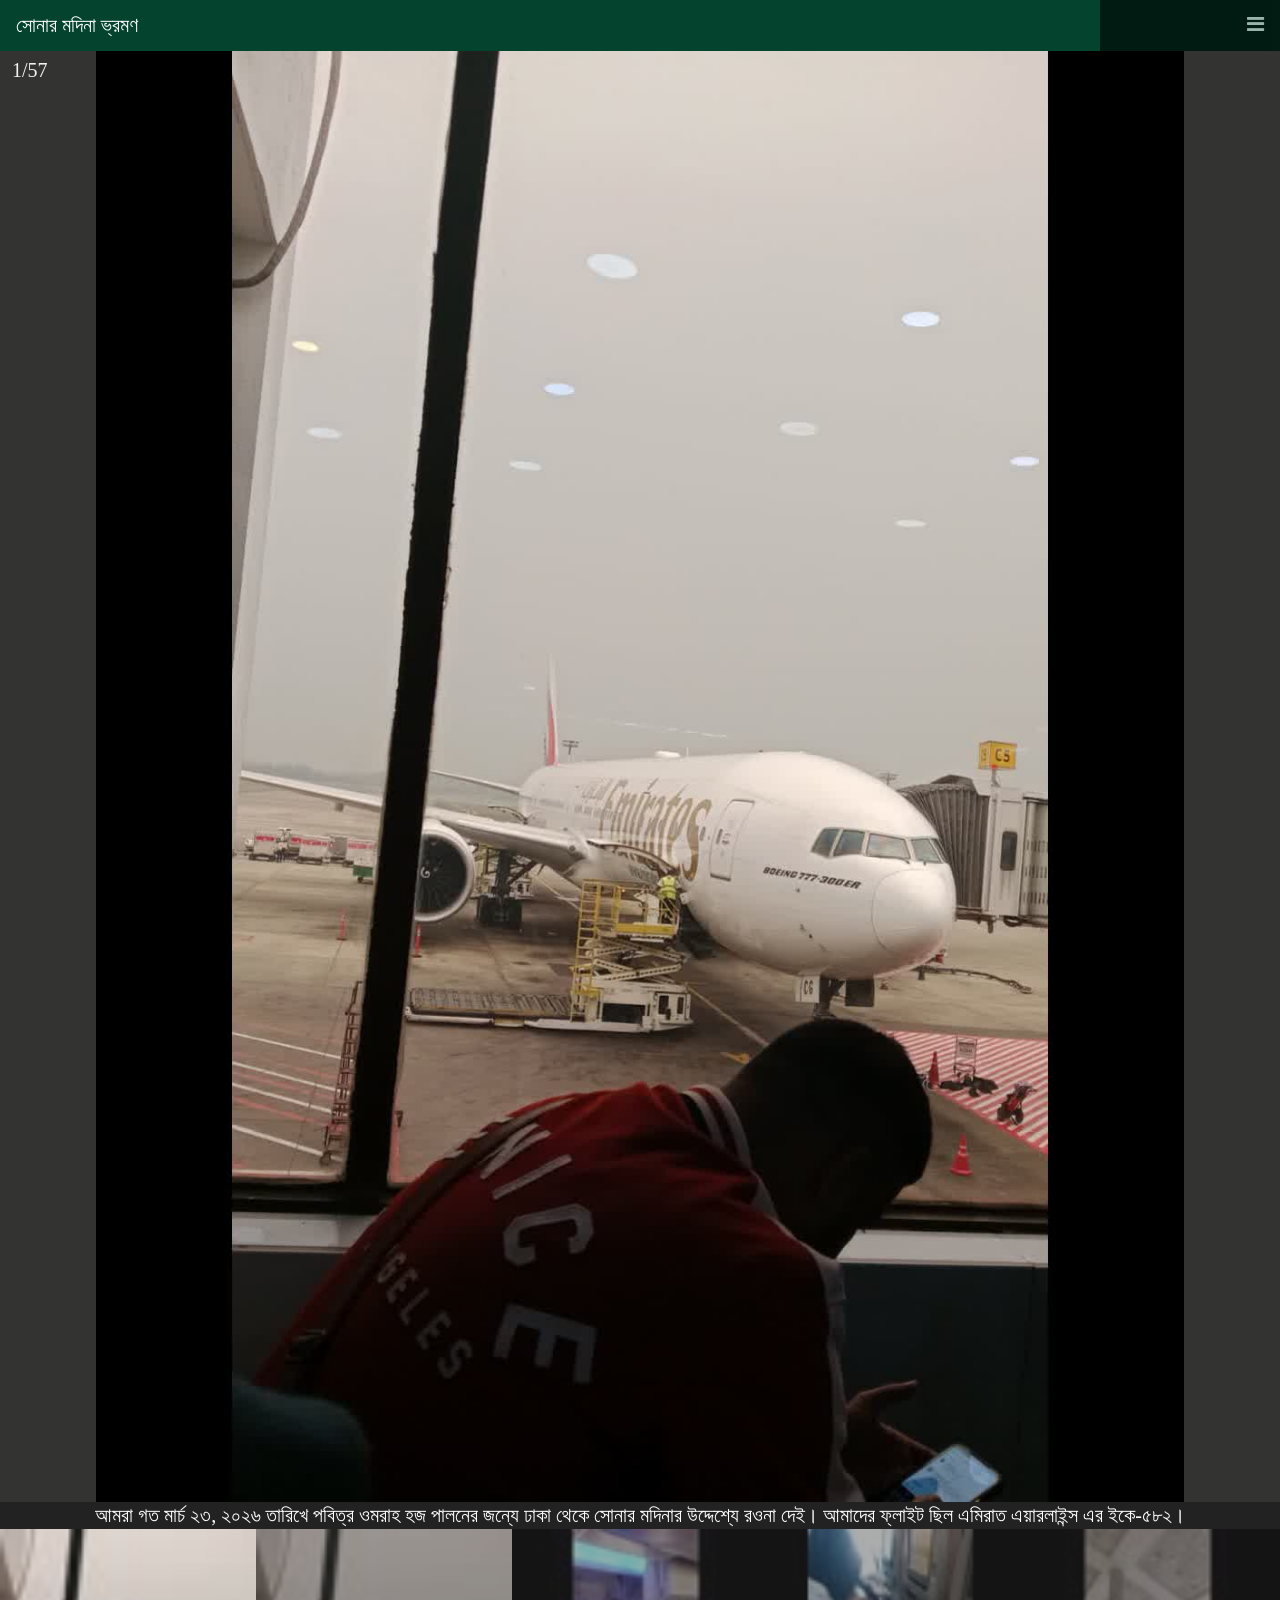
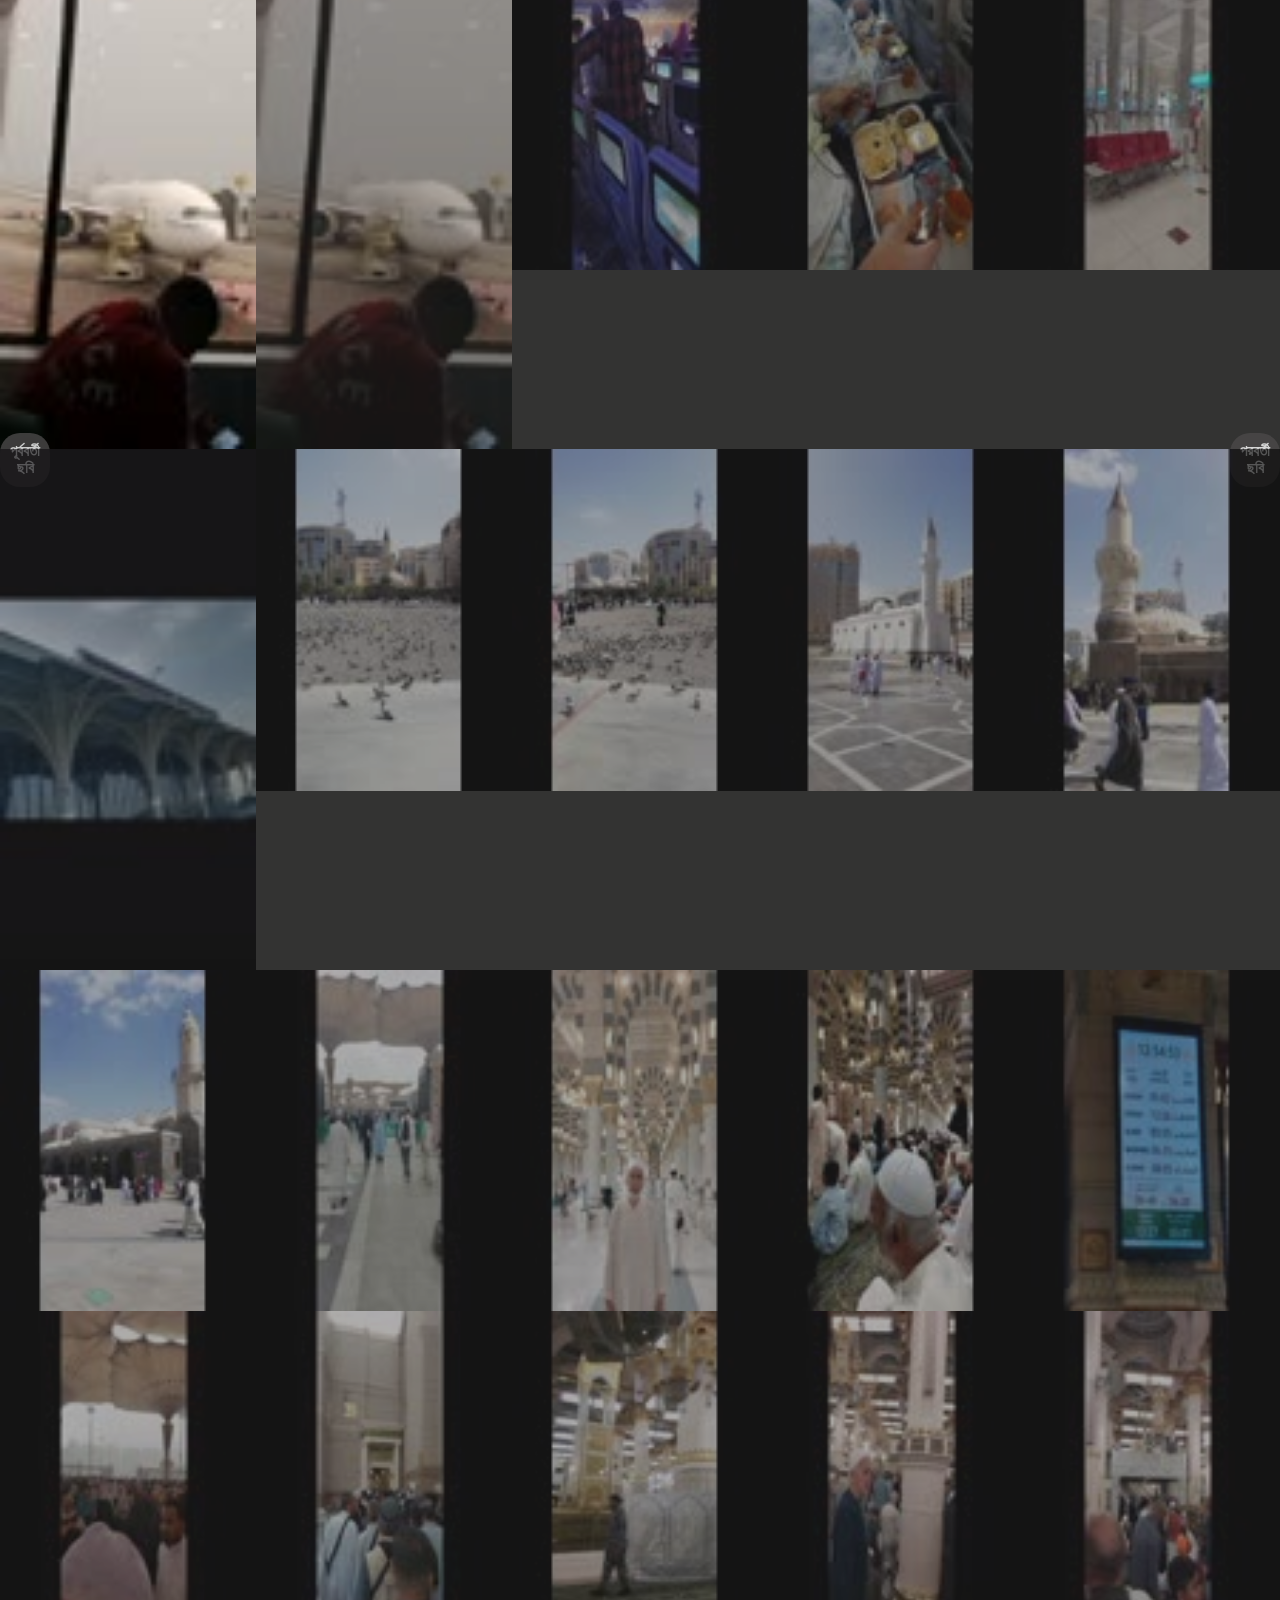
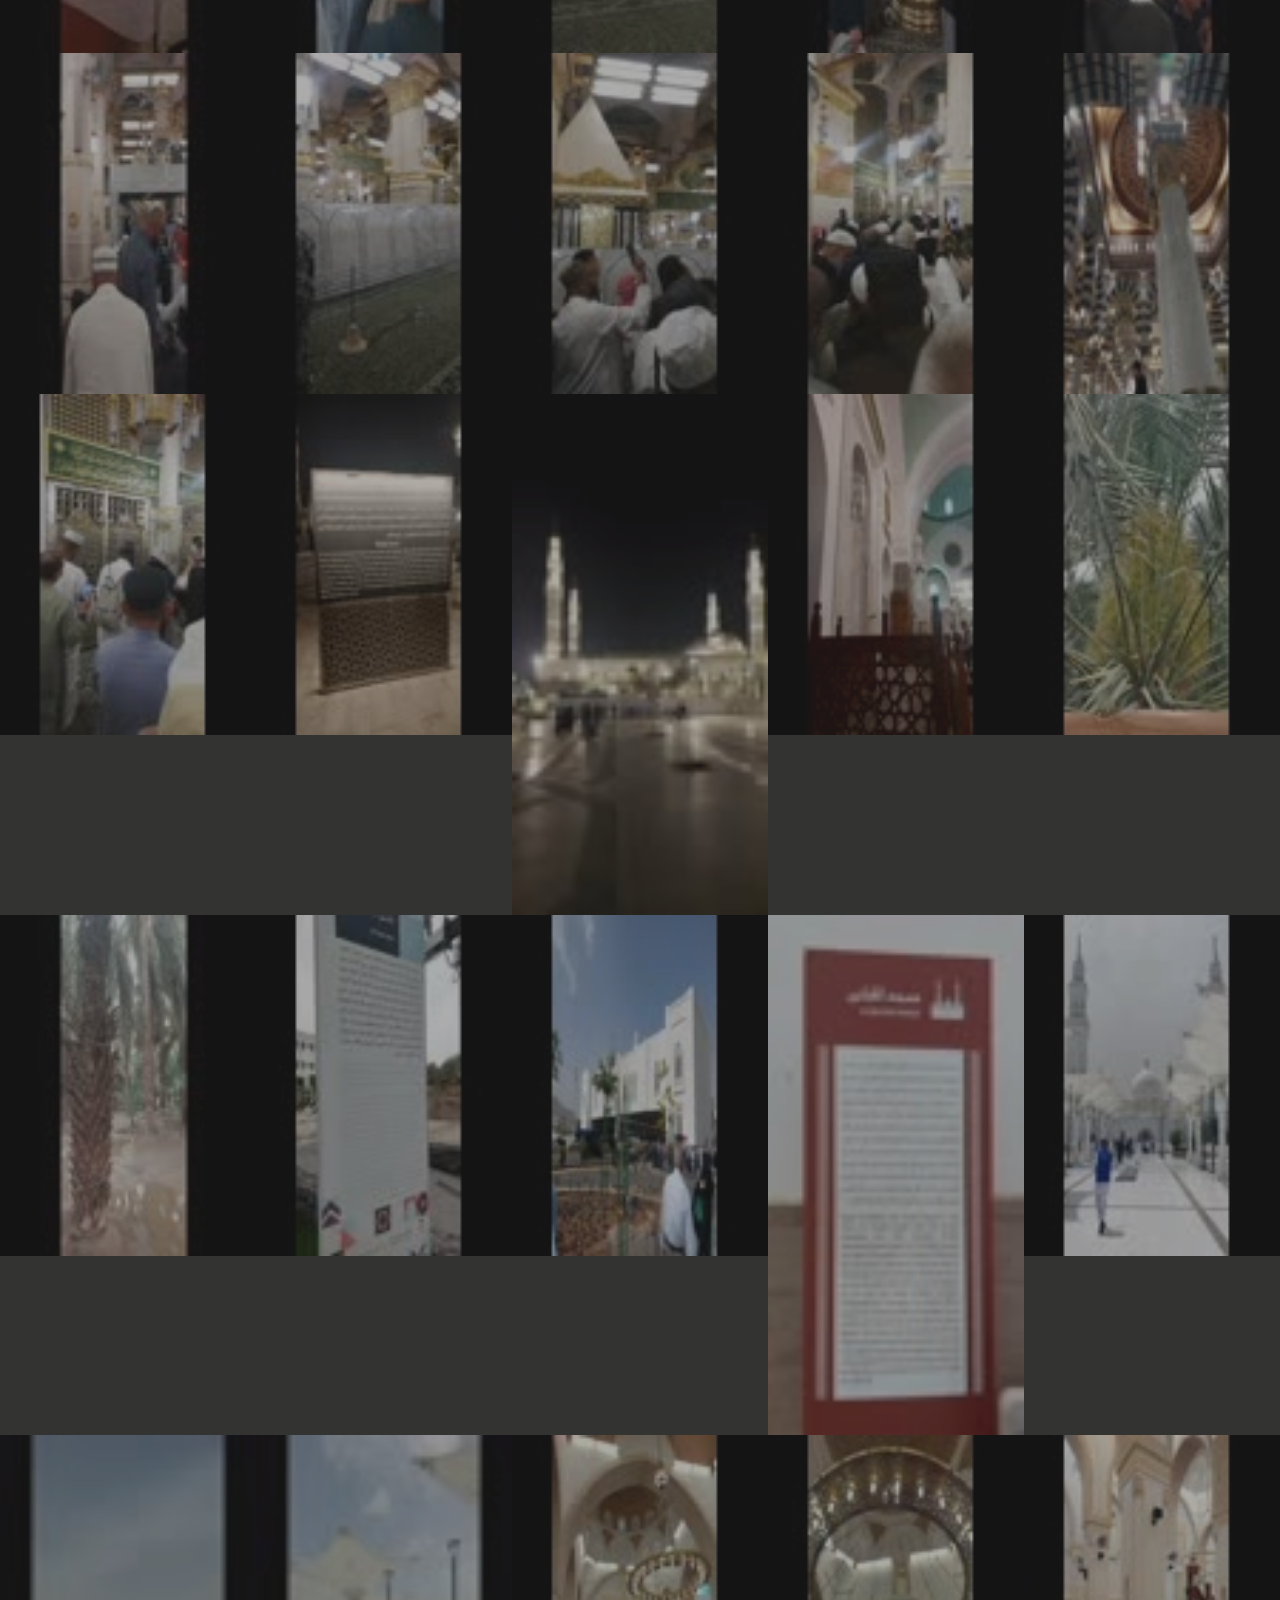
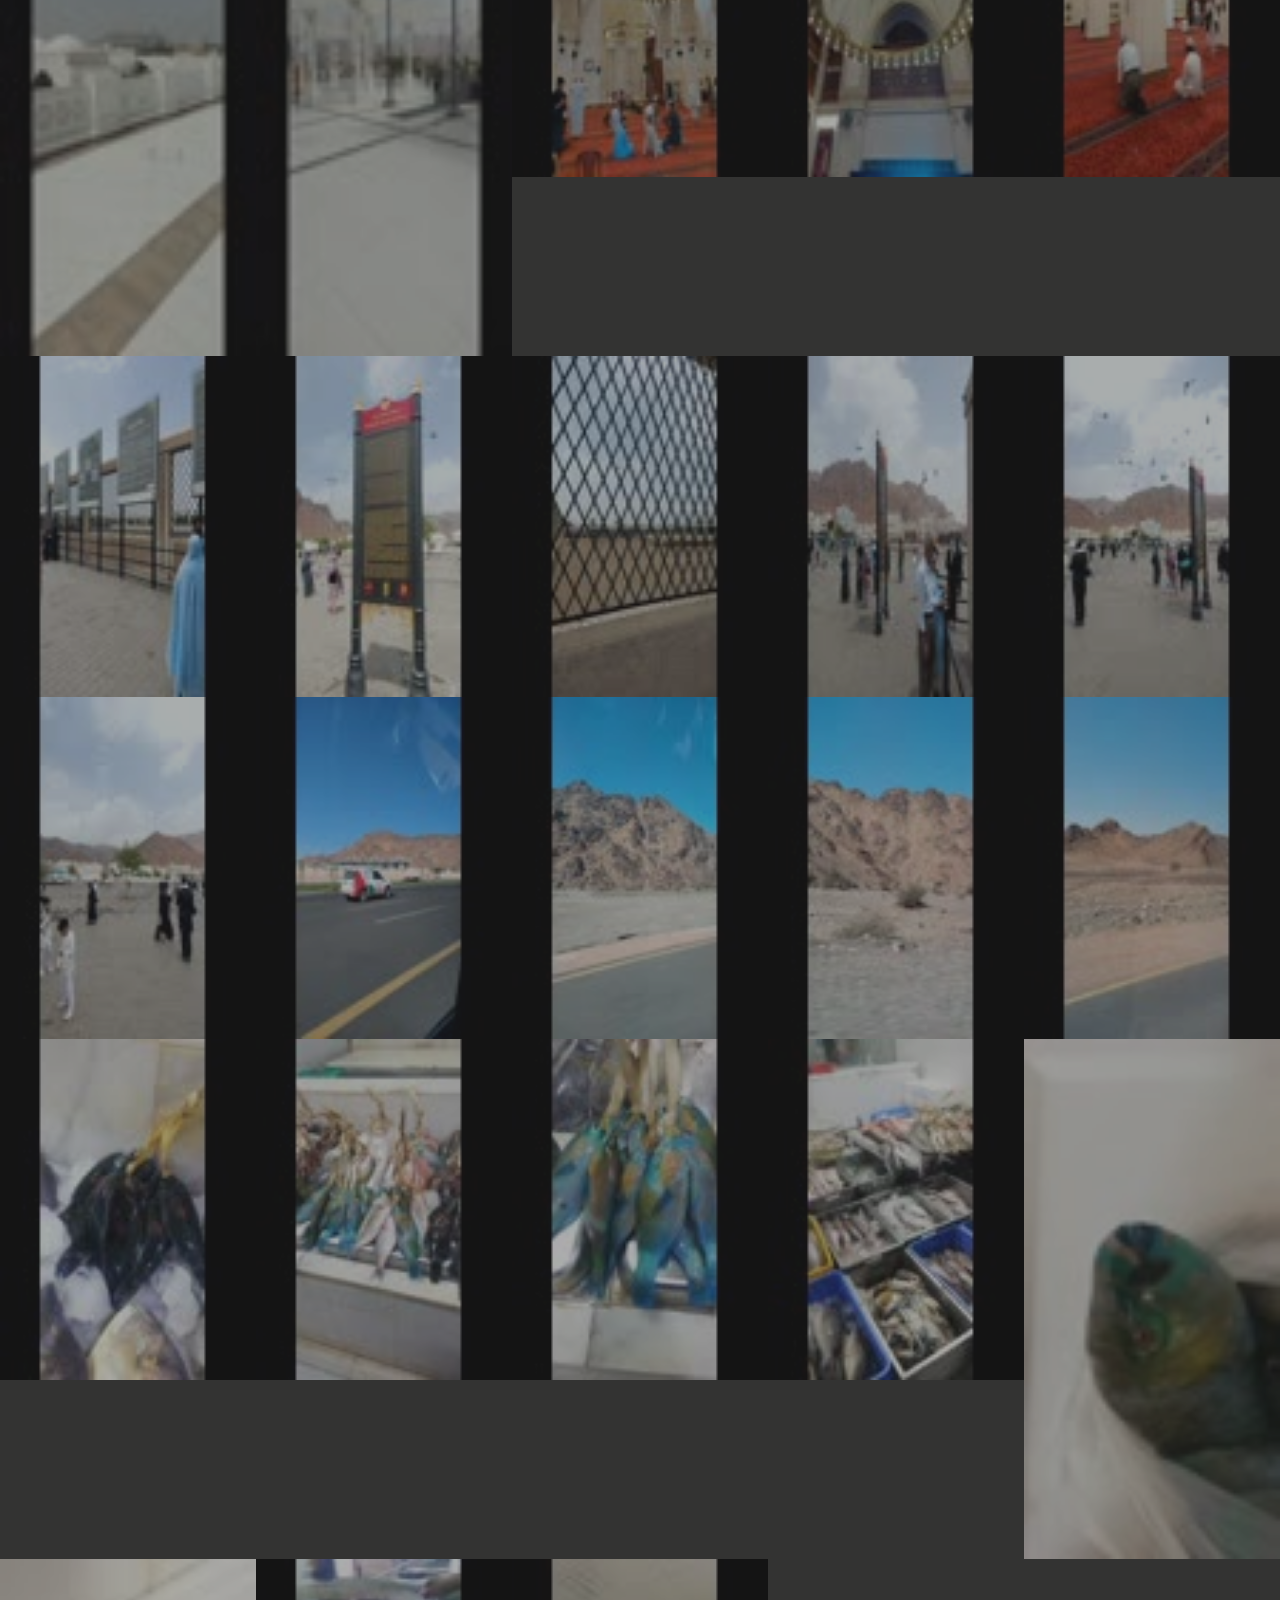
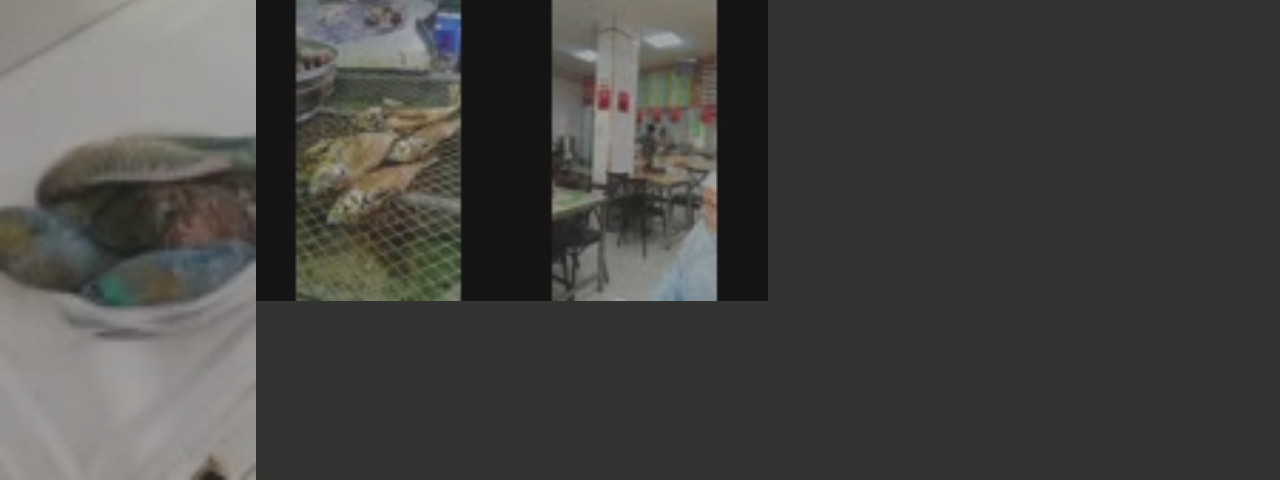
<file: madinah.html>
<!DOCTYPE html>
<html lang="en">
<head>
    <meta charset="UTF-8">
    <meta name="viewport" content="width=device-width, initial-scale=1.0">
    <title>সোনার মদিনা</title>
    <link rel="stylesheet" href="style2.css">
    <link rel="stylesheet" href="https://cdnjs.cloudflare.com/ajax/libs/font-awesome/4.7.0/css/font-awesome.min.css">
    <link rel="stylesheet" href="navbar.css">

    <style>
        .prev,
        .next {
        margin-top: -750px;
                }

    </style>
</head>
<body>
<div class="topnav">
        <a href="index.html" class="active"> সোনার মদিনা ভ্রমণ </a>
    <div id="myLinks">
        <a href="badr.html"> Badr </a>
        <a href="taif.html"> Taif </a>
        <a href="jeddah.html"> Jeddah </a>
        <a href="madinah.html"> Madinah </a>
        <a href="#Makkah"> Makkah </a>
    </div>
    <a href="javascript:void(0);" class="icon" onclick="myFunction()">
        <i class="fa fa-bars"></i></a>
</div>
<div class="container">
<div class="mySlides">
         <div class="numbertext">1/57</div>
<img src="Madinah/resized_1_1.jpg" style="width:85%" alt="">
         </div>
<div class="mySlides">
         <div class="numbertext">2/57</div>
<img src="Madinah/resized_1_1_2.jpg" style="width:85%" alt="">
         </div>
<div class="mySlides">
         <div class="numbertext">3/57</div>
<img src="Madinah/resized_1_2.jpg" style="width:85%" alt="">
         </div>
<div class="mySlides">
         <div class="numbertext">4/57</div>
<img src="Madinah/resized_1_2_1.jpg" style="width:85%" alt="">
         </div>
<div class="mySlides">
         <div class="numbertext">5/57</div>
<img src="Madinah/resized_1_3.jpg" style="width:85%" alt="">
         </div>
<div class="mySlides">
         <div class="numbertext">6/57</div>
<img src="Madinah/resized_1_4.jpg" style="width:85%" alt="">
         </div>
<div class="mySlides">
         <div class="numbertext">7/57</div>
<img src="Madinah/resized_1_5.jpg" style="width:85%" alt="">
         </div>
<div class="mySlides">
         <div class="numbertext">8/57</div>
<img src="Madinah/resized_1_6.jpg" style="width:85%" alt="">
         </div>
<div class="mySlides">
         <div class="numbertext">9/57</div>
<img src="Madinah/resized_1_7.jpg" style="width:85%" alt="">
         </div>
<div class="mySlides">
         <div class="numbertext">10/57</div>
<img src="Madinah/resized_1_8.jpg" style="width:85%" alt="">
         </div>
<div class="mySlides">
         <div class="numbertext">11/57</div>
<img src="Madinah/resized_1_8_1.jpg" style="width:85%" alt="">
         </div>
<div class="mySlides">
         <div class="numbertext">12/57</div>
<img src="Madinah/resized_1_9.jpg" style="width:85%" alt="">
         </div>
<div class="mySlides">
         <div class="numbertext">13/57</div>
<img src="Madinah/resized_1_10.jpg" style="width:85%" alt="">
         </div>
<div class="mySlides">
         <div class="numbertext">14/57</div>
<img src="Madinah/resized_1_11.jpg" style="width:85%" alt="">
         </div>
<div class="mySlides">
         <div class="numbertext">15/57</div>
<img src="Madinah/resized_1_11_2.jpg" style="width:85%" alt="">
         </div>
<div class="mySlides">
         <div class="numbertext">16/57</div>
<img src="Madinah/resized_1_11_3.jpg" style="width:85%" alt="">
         </div>
<div class="mySlides">
         <div class="numbertext">17/57</div>
<img src="Madinah/resized_1_12.jpg" style="width:85%" alt="">
         </div>
<div class="mySlides">
         <div class="numbertext">18/57</div>
<img src="Madinah/resized_1_12_1.jpg" style="width:85%" alt="">
         </div>
<div class="mySlides">
         <div class="numbertext">19/57</div>
<img src="Madinah/resized_1_12_2.jpg" style="width:85%" alt="">
         </div>
<div class="mySlides">
         <div class="numbertext">20/57</div>
<img src="Madinah/resized_1_12_3.jpg" style="width:85%" alt="">
         </div>
<div class="mySlides">
         <div class="numbertext">21/57</div>
<img src="Madinah/resized_1_13.jpg" style="width:85%" alt="">
         </div>
<div class="mySlides">
         <div class="numbertext">22/57</div>
<img src="Madinah/resized_1_14.jpg" style="width:85%" alt="">
         </div>
<div class="mySlides">
         <div class="numbertext">23/57</div>
<img src="Madinah/resized_1_15.jpg" style="width:85%" alt="">
         </div>
<div class="mySlides">
         <div class="numbertext">24/57</div>
<img src="Madinah/resized_1_16-1.jpg" style="width:85%" alt="">
         </div>
<div class="mySlides">
         <div class="numbertext">25/57</div>
<img src="Madinah/resized_1_16.jpg" style="width:85%" alt="">
         </div>
<div class="mySlides">
         <div class="numbertext">26/57</div>
<img src="Madinah/resized_1_18.jpg" style="width:85%" alt="">
         </div>
<div class="mySlides">
         <div class="numbertext">27/57</div>
<img src="Madinah/resized_1_19.jpg" style="width:85%" alt="">
         </div>
<div class="mySlides">
         <div class="numbertext">28/57</div>
<img src="Madinah/resized_1_20260325_205522.jpg" style="width:85%" alt="">
         </div>
<div class="mySlides">
         <div class="numbertext">29/57</div>
<img src="Madinah/resized_1_20260326_133857.jpg" style="width:85%" alt="">
         </div>
<div class="mySlides">
         <div class="numbertext">30/57</div>
<img src="Madinah/resized_1_20260326_133857_1.jpg" style="width:85%" alt="">
         </div>
<div class="mySlides">
         <div class="numbertext">31/57</div>
<img src="Madinah/resized_1_20260326_134031.jpg" style="width:85%" alt="">
         </div>
<div class="mySlides">
         <div class="numbertext">32/57</div>
<img src="Madinah/resized_1_20260326_140506.jpg" style="width:85%" alt="">
         </div>
<div class="mySlides">
         <div class="numbertext">33/57</div>
<img src="Madinah/resized_1_20260326_140815.jpg" style="width:85%" alt="">
         </div>
<div class="mySlides">
         <div class="numbertext">34/57</div>
<img src="Madinah/resized_1_20260326_141525.jpg" style="width:85%" alt="">
         </div>
<div class="mySlides">
         <div class="numbertext">35/57</div>
<img src="Madinah/resized_1_20260326_141525_2.jpg" style="width:85%" alt="">
         </div>
<div class="mySlides">
         <div class="numbertext">36/57</div>
<img src="Madinah/resized_1_20260326_141525_3.jpg" style="width:85%" alt="">
         </div>
<div class="mySlides">
         <div class="numbertext">37/57</div>
<img src="Madinah/resized_1_20260326_142130.jpg" style="width:85%" alt="">
         </div>
<div class="mySlides">
         <div class="numbertext">38/57</div>
<img src="Madinah/resized_1_20260326_142224.jpg" style="width:85%" alt="">
         </div>
<div class="mySlides">
         <div class="numbertext">39/57</div>
<img src="Madinah/resized_1_20260326_142801.jpg" style="width:85%" alt="">
         </div>
<div class="mySlides">
         <div class="numbertext">40/57</div>
<img src="Madinah/resized_1_20260326_150507.jpg" style="width:85%" alt="">
         </div>
<div class="mySlides">
         <div class="numbertext">41/57</div>
<img src="Madinah/resized_1_20260326_151343.jpg" style="width:85%" alt="">
         </div>
<div class="mySlides">
         <div class="numbertext">42/57</div>
<img src="Madinah/resized_1_20260326_151445.jpg" style="width:85%" alt="">
         </div>
<div class="mySlides">
         <div class="numbertext">43/57</div>
<img src="Madinah/resized_1_20260326_151510.jpg" style="width:85%" alt="">
         </div>
<div class="mySlides">
         <div class="numbertext">44/57</div>
<img src="Madinah/resized_1_20260326_151514.jpg" style="width:85%" alt="">
         </div>
<div class="mySlides">
         <div class="numbertext">45/57</div>
<img src="Madinah/resized_1_20260326_151516.jpg" style="width:85%" alt="">
         </div>
<div class="mySlides">
         <div class="numbertext">46/57</div>
<img src="Madinah/resized_1_20260327_113420.jpg" style="width:85%" alt="">
         </div>
<div class="mySlides">
         <div class="numbertext">47/57</div>
<img src="Madinah/resized_1_20260327_115344.jpg" style="width:85%" alt="">
         </div>
<div class="mySlides">
         <div class="numbertext">48/57</div>
<img src="Madinah/resized_1_20260327_115355.jpg" style="width:85%" alt="">
         </div>
<div class="mySlides">
         <div class="numbertext">49/57</div>
<img src="Madinah/resized_1_20260327_115545.jpg" style="width:85%" alt="">
         </div>
<div class="mySlides">
         <div class="numbertext">50/57</div>
<img src="Madinah/resized_1_IMG_20260326_214817.jpg" style="width:85%" alt="">
         </div>
<div class="mySlides">
         <div class="numbertext">51/57</div>
<img src="Madinah/resized_1_IMG_20260326_214937.jpg" style="width:85%" alt="">
         </div>
<div class="mySlides">
         <div class="numbertext">52/57</div>
<img src="Madinah/resized_1_IMG_20260326_214940.jpg" style="width:85%" alt="">
         </div>
<div class="mySlides">
         <div class="numbertext">53/57</div>
<img src="Madinah/resized_1_IMG_20260326_215041.jpg" style="width:85%" alt="">
         </div>
<div class="mySlides">
         <div class="numbertext">54/57</div>
<img src="Madinah/resized_1_IMG_20260326_221424.jpg" style="width:85%" alt="">
         </div>
<div class="mySlides">
         <div class="numbertext">55/57</div>
<img src="Madinah/resized_1_IMG_20260326_221442.jpg" style="width:85%" alt="">
         </div>
<div class="mySlides">
         <div class="numbertext">56/57</div>
<img src="Madinah/resized_1_IMG_20260326_224655.jpg" style="width:85%" alt="">
         </div>
<div class="mySlides">
         <div class="numbertext">57/57</div>
<img src="Madinah/resized_1_IMG_20260327_153146.jpg" style="width:85%" alt="">
         </div>





  
 <div class="caption-container">
    <p id="caption"></p>
  </div>
    
  <a class="prev" onclick="plusSlides(-1)">পূর্ববর্তী <br> ছবি  </a>
  <a class="next" onclick="plusSlides(1)">পরবর্তী <br> ছবি  </a>

<div class="row">
	<div class="column">
	<img class="demo cursor" src="Madinah/resized_2_resized_1_1.jpg" style="width:100%" onclick="currentSlide(1)" alt="আমরা গত মার্চ ২৩, ২০২৬ তারিখে পবিত্র ওমরাহ হজ পালনের জন্যে ঢাকা থেকে সোনার মদিনার উদ্দেশ্যে রওনা দেই।  আমাদের ফ্লাইট ছিল এমিরাত এয়ারলাইন্স এর ইকে-৫৮২।">
</div>
	<div class="column">
	<img class="demo cursor" src="Madinah/resized_2_resized_1_1.jpg" style="width:100%" onclick="currentSlide(1)" alt="বিমানে উঠলাম আমরা। এবার সিট খোঁজার পালা। ">
</div>
	<div class="column">
	<img class="demo cursor" src="Madinah/resized_2_resized_1_1_2.jpg" style="width:100%" onclick="currentSlide(2)" alt="বিমানে আমাদের মধ্যাহ্নভোজ। বেশ ভালোই ছিল খাবারটি।">
</div>
	<div class="column">
	<img class="demo cursor" src="Madinah/resized_2_resized_1_2.jpg" style="width:100%" onclick="currentSlide(3)" alt="দুবাইয়ে আমাদের অপ্রত্যাশিত লম্বা ট্রানজিট। কি করবো ঠিক বুঝে উঠতে পারছিলাম না আমরা। ">
</div>
	<div class="column">
	<img class="demo cursor" src="Madinah/resized_2_resized_1_2_1.jpg" style="width:100%" onclick="currentSlide(4)" alt="সাম্প্রতিক গাল্ফ রিজিওন এ যুদ্ধের কারণে আমাদের একটা লং লেওভার ছিল দুবাই এ।  যাইহোক অবশেষে আমরা এসে পৌঁছে ছিলাম প্রিন্স মোহাম্মদ বিন আব্দুল আজিজ আন্তর্জাতিক বিমানবন্দরে, আলহামদুলিল্লাহ! বিমানবন্দর থেকে একটা ট্যাক্সি নিয়ে আমরা হোটেল এর উদ্দেশ্যে রওনা দেই। উল্লেখ্য যে এয়ারপোর্টটি শহরের বাহিরে অবস্থিত।">
</div>
</div>
<div class="row">
	<div class="column">
	<img class="demo cursor" src="Madinah/resized_2_resized_1_3.jpg" style="width:100%" onclick="currentSlide(5)" alt="পরদিন সকালে আমরা মসজিদ আল-নববী এর উদ্দেশ্যে রওনা দেই। মসজিদটি হোটেল থেকে হাঁটার দূরত্বেই ছিল, আলহামদুলিল্লাহ। মসজিদ আল-নববীতে ঢোকার চত্বরে আমরা একটি কবুতর চত্বর  দেখতে পাই।">
</div>
	<div class="column">
	<img class="demo cursor" src="Madinah/resized_2_resized_1_4.jpg" style="width:100%" onclick="currentSlide(6)" alt="ঐ যে দূরে মসজিদ গামামা দেখা যাচ্ছে।  ঐখানে দাঁড়িয়েই হুজুর পাক (সা.) বৃষ্টির জন্যে নামাজ পড়তেন এবং দুআ করতেন। ">
</div>
	<div class="column">
	<img class="demo cursor" src="Madinah/resized_2_resized_1_5.jpg" style="width:100%" onclick="currentSlide(7)" alt="এটা মসজিদ আলী। ইসলামের চতুর্থ খলিফা হজরত আলী (রা.) এর নাম অনুসারে মসজিদটির নামকরণ করা হয়।">
</div>
	<div class="column">
	<img class="demo cursor" src="Madinah/resized_2_resized_1_6.jpg" style="width:100%" onclick="currentSlide(8)" alt="এটা মসজিদ আবু বকর। ইসলামের প্রথম খলিফা হজরত আবু বকর (রা.) এর নাম অনুসারে মসজিদটির নামকরণ করা হয়।">
</div>
	<div class="column">
	<img class="demo cursor" src="Madinah/resized_2_resized_1_7.jpg" style="width:100%" onclick="currentSlide(9)" alt="এটিই মসজিদ গামামা। আশপাশে অনেক দর্শনার্থী দেখা যাচ্ছে।">
</div>
</div>
<div class="row">
	<div class="column">
	<img class="demo cursor" src="Madinah/resized_2_resized_1_8.jpg" style="width:100%" onclick="currentSlide(10)" alt="এখন আমরা মসজিদ আল নববীতে প্রবেশ করছি ৩১০ নম্বর গেট দিয়ে। সেই আইকনিক ছাতাগুলি দেখতে পেয়ে খুবই ভালো লাগছিলো, সুবহানআল্লাহ। ">
</div>
	<div class="column">
	<img class="demo cursor" src="Madinah/resized_2_resized_1_8_1.jpg" style="width:100%" onclick="currentSlide(11)" alt="মসজিদ আল-নববীর ভেতরে। প্ৰত্যেকটি পিলার সোনায় মোড়ানো, কতইনা সুন্দর এবং বরকতময়! সুবহানাল্লাহ। ">
</div>
	<div class="column">
	<img class="demo cursor" src="Madinah/resized_2_resized_1_9.jpg" style="width:100%" onclick="currentSlide(12)" alt="মসজিদ আল-নববীর ভেতরে। মুসল্লিরা নামাজের জন্য অপেক্ষা করছেন। এখানে উল্লেখ্য যে মসজিদ আল-নববীতে এক রাকাত নামাজ ১০০০ (এক হাজার) রাকাতের সমতুল্য, সুবহানআল্লাহ।">
</div>
	<div class="column">
	<img class="demo cursor" src="Madinah/resized_2_resized_1_10.jpg" style="width:100%" onclick="currentSlide(13)" alt="মসজিদ আল-নববীর তখনকার নামাজের সময়সূচি।">
</div>
	<div class="column">
	<img class="demo cursor" src="Madinah/resized_2_resized_1_11.jpg" style="width:100%" onclick="currentSlide(14)" alt="মসজিদ আল নববীতে জোহরের নামাজ পরে আমরা বের হলাম আর বৃষ্টি শুরু হলো। আমরা ছাতার নিচে আশ্রয় নিলাম কিন্তু তাও বৃষ্টিতে খানিকটা ভিজে গিয়েছিলাম আমরা।  ">
</div>
</div>
<div class="row">
	<div class="column">
	<img class="demo cursor" src="Madinah/resized_2_resized_1_11_2.jpg" style="width:100%" onclick="currentSlide(15)" alt="আমরা রিয়াজুল জান্নাতে ঢোকার লাইনে দাঁড়িয়ে। ওই গেট দিয়েই আমাদের ঢুকতে হবে। ">
</div>
	<div class="column">
	<img class="demo cursor" src="Madinah/resized_2_resized_1_11_3.jpg" style="width:100%" onclick="currentSlide(16)" alt="ওই পাশে রিয়াজুল জান্নাত দেখা যাচ্ছে। এই সেই মিম্বার যেখানে দাঁড়িয়ে নবী মুহাম্মাদ (সা.) খুৎবা দিতেন। কতইনা পবিত্র এবং বরকতময় জায়গা এটি। ওটিই পৃথিবীর বুকে জান্নাতের এক টুকরা। আমরা ওখানে গিয়েছিলাম, আলহামদুলিল্লাহ। ">
</div>
	<div class="column">
	<img class="demo cursor" src="Madinah/resized_2_resized_1_12.jpg" style="width:100%" onclick="currentSlide(17)" alt="আমরা রিয়াজুল জান্নাতে প্রবেশ করলাম। আলহামদুলিল্লাহ, এখানে দুই রাকাত নামাজ আদায়ের সৌভাগ্য আমাদের হয়েছিল। ">
</div>
	<div class="column">
	<img class="demo cursor" src="Madinah/resized_2_resized_1_12_1.jpg" style="width:100%" onclick="currentSlide(18)" alt="ঠিক ওই জায়গাটায় দাঁড়িয়ে খতিব নামাজ পড়ান আর নবী করিম (সা.) এর মিম্বার দেখা যাচ্ছে ঠিক পেছনে। ">
</div>
	<div class="column">
	<img class="demo cursor" src="Madinah/resized_2_resized_1_12_2.jpg" style="width:100%" onclick="currentSlide(19)" alt="আর একটি কাছ থেকে নেয়া ছবি। জায়গাটা আসলেই সোনায় মোড়ানো। ">
</div>
</div>
<div class="row">
	<div class="column">
	<img class="demo cursor" src="Madinah/resized_2_resized_1_12_3.jpg" style="width:100%" onclick="currentSlide(20)" alt="এবার আমরা নবীজি (সা.) এর  রওজাতে প্রবেশ করার উদ্দেশ্যে যাচ্ছি। ">
</div>
	<div class="column">
	<img class="demo cursor" src="Madinah/resized_2_resized_1_13.jpg" style="width:100%" onclick="currentSlide(21)" alt="পেছনে যে সাদা রঙের ত্রিভুজ আকৃতির স্তম্ভটি দেখা যাচ্ছে ঠিক  ওটার অপর পাশ্বেই নবীজির (সা.) এর মেহরাব অর্থাৎ উনি যেখানে দাঁড়িয়ে ইমামতী করতেন বা নামাজ পড়াইতেন। ওটাও পৃথিবীর বুকে জান্নাতের একটি অংশ। উল্লেখ্য যে ছবিটি অপোজিট সাইড থেকে তোলা হয়েছে। ">
</div>
	<div class="column">
	<img class="demo cursor" src="Madinah/resized_2_resized_1_14.jpg" style="width:100%" onclick="currentSlide(22)" alt="একটু পরেই আমরা নবীজির (সা.) রওজা দেখতে পাই, আলহামদুলিল্লাহ। প্রথমটাতে মহানবী (সা.), দ্বিতীয়টাতে আবু বকর (রা.) এবং তৃতীয়টাতে উমর  (রা.) শায়িত আছেন। আমরা  ওঁনাদেরকে সালাম প্রদর্শন করি এবং দরূদ শরীফ পাঠ করি।">
</div>
	<div class="column">
	<img class="demo cursor" src="Madinah/resized_2_resized_1_15.jpg" style="width:100%" onclick="currentSlide(23)" alt="অসাধারণ কারুকার্যময় মসজিদ আল-নববী">
</div>
	<div class="column">
	<img class="demo cursor" src="Madinah/resized_2_resized_1_16-1.jpg" style="width:100%" onclick="currentSlide(24)" alt="রওজার খুব কাছে থেকে নেওয়া একটি ছবি।">
</div>
</div>
<div class="row">
	<div class="column">
	<img class="demo cursor" src="Madinah/resized_2_resized_1_16.jpg" style="width:100%" onclick="currentSlide(25)" alt="পরদিন আমরা যাই মসজিদ কুবা দেখতে এবং সেখানে নামাজ আদায় করতে। মসজিদ কুবা হলো ইসলামের প্রথম মসজিদ। হজরত মুহাম্মাদ (সা.) এবং প্রথম সারির সাহাবীগণ নিজ হাতে এই মসজিদ নির্মাণ করেন। আমাদের নবী করিম (সা.) মক্কা থেকে হিজরত করে যখন মদিনাতে পৌঁছান তখন তিনি কুবা শহর দিয়েই ঢুকেন এবং উঁনার আরোহিত উটটি যেখানে আল্লাহর ইচ্ছায় বসে পরে সেখানেই মসজিদ কুবা নির্মাণ করা হয়। আমরা এখানে মাগরিব এবং ঈশার সালাত আদায় করি, আলহামদুলিল্লাহ। আমার মা এবং সহধর্মিনী এখানে মাগরিব নামাজ আদায় করে বাকিটা সময় পবিত্র কুরআন তেলাওয়াত করেন ঈশার সালাতের আগে পর্যন্ত। আল্লাহ যেন ওনাদের ইবাদত কবুল করেন, আমিন। উল্লেখ্য যে মসজিদ কুবাতে এক ওয়াক্ত সহী নামাজ একটি কবুল ওমরাহর সমতুল্য। আল্লাহ আমাদের নামাজ কবুল করুন, আমিন। ">
</div>
	<div class="column">
	<img class="demo cursor" src="Madinah/resized_2_resized_1_18.jpg" style="width:100%" onclick="currentSlide(26)" alt="মসজিদ কুবার একটি ভিউ।  খুবই সুন্দর মসজিদটি।  বেশ ফাঁকা ফাঁকা এবং অনেক বড়ো। নবী করিম (সা.) নিয়মিত কুবা মসজিদে এসে নামাজ আদায় করতেন। উঁনার অনেক প্রিয় ছিল মসজিদটি।">
</div>
	<div class="column">
	<img class="demo cursor" src="Madinah/resized_2_resized_1_19.jpg" style="width:100%" onclick="currentSlide(27)" alt="মসজিদ কুবার ভেতরে দেখতে পাচ্ছেন। সামনেই মেহরাব যেখানে দাঁড়িয়ে ইমাম সাহেব নামাজ পড়ান। ">
</div>
	<div class="column">
	<img class="demo cursor" src="Madinah/resized_2_resized_1_20260325_205522.jpg" style="width:100%" onclick="currentSlide(28)" alt="পরদিন আমরা মদিনা শহরের আশেপাশে কয়েকটি ঐতিহাসিক স্থান পরিদর্শনে যাই। তারমধ্যে উলেখযোগ্য হলো বীর আল ফাকির, উহুদ ময়দান এবং কিবলাতাঈন মসজিদ। ছবিতে যে খেজুর গাছটি দেখতে পাচ্ছেন সেটি নবী করিম (সা.) এর নিজ হস্তে লাগানো প্রজন্ম গাছগুলির একটি। এটিই নামকরা আজওয়া খেজুরের বাগান। নবী করিম (সা.) ৩০০ গাছের এই বাগানটি প্রতিস্থাপন করেন সালমান আল ফার্সি নামক এক দাস এবং পরে সাহাবীকে মুক্ত করার উদ্দেশ্যে। ছবিতে খেজুরের ফুল এসে গেছে দেখা যাচ্ছে। এখানে একটি কূপ রয়েছে। আমরা কূপটির পানি পান করি, আলহামদুলিল্লাহ।">
</div>
	<div class="column">
	<img class="demo cursor" src="Madinah/resized_2_resized_1_20260326_133857.jpg" style="width:100%" onclick="currentSlide(29)" alt="নবী করিম (সা.) এর হাতে লাগানো সেই বাগানের প্রজন্ম গাছগুলি আজও টিকে আছে। এখানে বলে রাখা ভালো যে নবী করিম (সা.) যে বছরে গাছ রোপন করেন ঠিক সেই বছরেই ফল আসে যেটা ছিল উঁনার একটি মোজেজা। ">
</div>
</div>
<div class="row">
	<div class="column">
	<img class="demo cursor" src="Madinah/resized_2_resized_1_20260326_133857_1.jpg" style="width:100%" onclick="currentSlide(30)" alt="এখানে বীর আল ফাকির সম্পর্কে বিস্তারিত লিখা আছে, পড়ে নিতে পারেন ধৈর্য্য সহকারে।">
</div>
	<div class="column">
	<img class="demo cursor" src="Madinah/resized_2_resized_1_20260326_134031.jpg" style="width:100%" onclick="currentSlide(31)" alt="এটা কিবলাতাঈন মসজিদ। এই মসজিদে ২টা  কিবলা আছে। প্রথম কিবলা হলো মসজিদ আল আকসা বরাবর। ওটি প্রথম কিবলা ছিল যে দিক হয়ে সালাত আদায় করা হতো। পরে আল্লাহতাআলা নির্দেশ দেন কাবার দিক হয়ে নামাজ পড়ার। ">
</div>
	<div class="column">
	<img class="demo cursor" src="Madinah/resized_2_resized_1_20260326_140506.jpg" style="width:100%" onclick="currentSlide(32)" alt="এখানে কিবলাতাঈন মসজিদ সম্পর্কে বিস্তারিত লিখা আছে, পড়ে নিতে পারেন ধৈর্য্য সহকারে।">
</div>
	<div class="column">
	<img class="demo cursor" src="Madinah/resized_2_resized_1_20260326_140815.jpg" style="width:100%" onclick="currentSlide(33)" alt="অসম্ভব সুন্দর একটি মসজিদ। আমার কাছে সবচেয়ে সুন্দর লেগেছে মসজিদটি। এতটাই শুভ্র ছিল যে চোখ ধাঁদিয়ে যাচ্ছিলো।">
</div>
	<div class="column">
	<img class="demo cursor" src="Madinah/resized_2_resized_1_20260326_141525.jpg" style="width:100%" onclick="currentSlide(34)" alt="আর একটি ভিউ। পেছনে একটি পাহাড় দেখা যাচ্ছে।   ">
</div>
</div>
<div class="row">
	<div class="column">
	<img class="demo cursor" src="Madinah/resized_2_resized_1_20260326_141525_2.jpg" style="width:100%" onclick="currentSlide(35)" alt="মসজিদ কিবলাতাঈনের ছাতাগুলিও ছিল দেখার মতো। ">
</div>
	<div class="column">
	<img class="demo cursor" src="Madinah/resized_2_resized_1_20260326_141525_3.jpg" style="width:100%" onclick="currentSlide(36)" alt="কিবলাতাঈন মসজিদের ভেতরে। সামনে যে মেহরাবটা দেখতে পাচ্ছেন সেটা বর্তমান কিবলা তথা মক্কার কাবা বরাবর।">
</div>
	<div class="column">
	<img class="demo cursor" src="Madinah/resized_2_resized_1_20260326_142130.jpg" style="width:100%" onclick="currentSlide(37)" alt="আর এখন যে মেহরাব দেখতে পারছেন সেটা হলো জেরুসালেম তথা মাজিদ আল আকসা বরাবর। উপরের দিকে একটু খেয়াল করলে চিহ্নটি দেখতে পারবেন। আশ্চর্যজনক লাগছিলো যে এই কিবলাটা ঠিক বর্তমান কিবলার উল্টো দিকে। ">
</div>
	<div class="column">
	<img class="demo cursor" src="Madinah/resized_2_resized_1_20260326_142224.jpg" style="width:100%" onclick="currentSlide(38)" alt="মুসল্লিরা নামাজ আদায় করছেন। আমার বাবাও নফল নামাজ আদায় করেন ওখানে গিয়ে, আলহামদুলিল্লাহ।">
</div>
	<div class="column">
	<img class="demo cursor" src="Madinah/resized_2_resized_1_20260326_142801.jpg" style="width:100%" onclick="currentSlide(39)" alt="এরপর আমরা উহুদ ময়দানে যাই। সামনেই উহুদের যুদ্ধে শহীদ সাহাবীদের কবরস্থান দেখতে পাচ্ছেন। এখানে উল্লেখ্য যে সাহাবীদের মধ্যে রাসূলুল্লাহ (সা.) এর চাচা হামজা (রা.) শায়িত রয়েছেন এখানে।">
</div>
</div>
<div class="row">
	<div class="column">
	<img class="demo cursor" src="Madinah/resized_2_resized_1_20260326_150507.jpg" style="width:100%" onclick="currentSlide(40)" alt="উহুদ কবরস্থান সম্পর্কে বিস্তারিত লিখা আছে, ধৈর্য্য করে পড়ে নিতে পারেন।">
</div>
	<div class="column">
	<img class="demo cursor" src="Madinah/resized_2_resized_1_20260326_151343.jpg" style="width:100%" onclick="currentSlide(41)" alt="উহুদ কবরস্থান এর ভেতরে দেখা যাচ্ছে। স্থানটি বর্তমানে ঘিরে ফেলা হয়েছে, ভেতরে প্রবেশ করার অনুমতি নাই। রাসূল পাক (সা.) এখানে আসতেন নিয়মিত এবং শহীদদের রুহের মাগফেরাতের জন্যে দুআ করতেন। ">
</div>
	<div class="column">
	<img class="demo cursor" src="Madinah/resized_2_resized_1_20260326_151445.jpg" style="width:100%" onclick="currentSlide(42)" alt="পেছনে উহুদ পাহাড়টি দেখা যাচ্ছে। এই উহুদ পাহাড়ের নিচেই ইসলামের দ্বিতীয় যুদ্ধ সংঘটিত হয়। দুৰ্ভাগ্যজনিত কারণে মুসলমানরা নবী করিম (সা.) এর নির্দেশ অমান্য করে পরাজিত হয় এবং চরম শিক্ষা গ্রহণ করে। অনেক কুরআনের হাফেজগণও এই যুদ্ধে শহীদ হন।  আল্লাহ উঁনাদের জন্নাতবাসী করুন, আমিন।">
</div>
	<div class="column">
	<img class="demo cursor" src="Madinah/resized_2_resized_1_20260326_151510.jpg" style="width:100%" onclick="currentSlide(43)" alt="উহুদ পাহাড়ের আর একটি অংশ দেখা যাচ্ছে।">
</div>
	<div class="column">
	<img class="demo cursor" src="Madinah/resized_2_resized_1_20260326_151514.jpg" style="width:100%" onclick="currentSlide(44)" alt="সামনের চত্বরে আমরা অনেক কবুতর দেখতে পাই। ওখানে অনেককে কবুতরের দানা বিক্রি করতে দেখে আমরাও কিনি এবং কবুতরকে খেতে দেই।">
</div>
</div>
<div class="row">
	<div class="column">
	<img class="demo cursor" src="Madinah/resized_2_resized_1_20260326_151516.jpg" style="width:100%" onclick="currentSlide(45)" alt="এরপর আমরা মদিনা শহরের একটু বাহিরে যাই এবং অনেক সুন্দর সুন্দর পাহাড় অবলোকন করি যেমন এটি একটি।">
</div>
	<div class="column">
	<img class="demo cursor" src="Madinah/resized_2_resized_1_20260327_113420.jpg" style="width:100%" onclick="currentSlide(46)" alt="আরো একটি পাহাড় দেখতে পাচ্ছেন।">
</div>
	<div class="column">
	<img class="demo cursor" src="Madinah/resized_2_resized_1_20260327_115344.jpg" style="width:100%" onclick="currentSlide(47)" alt="গাড়ির ভেতর থেকে তোলা ছবিতে আরো একটি পাহাড় দেখতে পাচ্ছেন। ">
</div>
	<div class="column">
	<img class="demo cursor" src="Madinah/resized_2_resized_1_20260327_115355.jpg" style="width:100%" onclick="currentSlide(48)" alt="গাড়ির ভেতর থেকে তোলা ছবিতে আরো একটি পাহাড় দেখতে পাচ্ছেন। এক এক পাহাড়ের সৌন্দর্য যেন এক এক রকম।  সত্যিই আল্লাহর কি সৃষ্টি আবার এগুলোই তুলোর মতো উড়বে কেয়ামতের দিনে। আল্লাহ আমাদের সবাইকে হেফাজত করুন, আমিন। ">
</div>
	<div class="column">
	<img class="demo cursor" src="Madinah/resized_2_resized_1_20260327_115545.jpg" style="width:100%" onclick="currentSlide(49)" alt="আমার এক বন্ধু মদিনাতে থাকে দীর্ঘ প্রায় ১৭ বছর ধরে। ও আমাকে মদিনার বিখ্যাত বাজার  সুক ক্ষুদ্রাতে নিয়ে যায় । ওখানে ও আমাকে এতো বড়ো একটা মার্কেট দেখায় যেখানে কিনা প্রতিদিন হাজার কোটি রিয়াল এর বিজনেস হয়। নিত্য প্রয়োজনীয় জিনিসপত্র থেকে শুরু করে কাঁচামাল, মাছ, মাংস সব আছে সেখানে, খুচরা এবং পাইকারি। আমরা বিশেষ আগ্রহ নিয়ে মাছের বাজারে ঢুকি আরব সাগরের মাছ দেখার জন্যে। ছবিতে যে মাছটি দেখতে পাচ্ছেন  এটা আরব সাগরের সবচেয়ে সুস্বাদু মাছগুলির মধ্যে একটি। এটির নাম হারিথ।">
</div>
</div>
<div class="row">
	<div class="column">
	<img class="demo cursor" src="Madinah/resized_2_resized_1_IMG_20260326_214817.jpg" style="width:100%" onclick="currentSlide(50)" alt="ছবিতে বিভিন্ন রঙের  হারিথ মাছ দেখতে পাচ্ছেন। এভাবে ঝোপা করে ওখানে মাছ বিক্রি করা হয়ে থাকে।">
</div>
	<div class="column">
	<img class="demo cursor" src="Madinah/resized_2_resized_1_IMG_20260326_214937.jpg" style="width:100%" onclick="currentSlide(51)" alt="আমার হারিথ মাছ খাওয়ার খুব ইচ্ছে করছিলো। বেশ কয়টা দোকান ঘোরাঘুরি করা অবশেষে এই ঝোপাটা খরিদ করি ৯০ রিয়াল দিয়ে পরিষ্কার করা সহ।">
</div>
	<div class="column">
	<img class="demo cursor" src="Madinah/resized_2_resized_1_IMG_20260326_214940.jpg" style="width:100%" onclick="currentSlide(52)" alt="আরো অনেক রকমারি মাছ দেখতে পারছেন। ">
</div>
	<div class="column">
	<img class="demo cursor" src="Madinah/resized_2_resized_1_IMG_20260326_215041.jpg" style="width:100%" onclick="currentSlide(53)" alt="মাছের মুখটা দেখুন। আল্লাহর কি সৃষ্টি! সত্যিই অবাক হতে হয়। মনে হয় যেন কেউ তুলি দিয়ে নক্সা করে রেখেছে।">
</div>
	<div class="column">
	<img class="demo cursor" src="Madinah/resized_2_resized_1_IMG_20260326_221424.jpg" style="width:100%" onclick="currentSlide(54)" alt="মাছ পরিষ্কার হয়ে গেছে। এবার রান্নার পালা। ওখানে আবার মাছ ভেজে নেওয়ার অপসনও আছে। আমরা মাছগুলি ডিপ ফ্রাই করে নেই কেজি প্রতি ৫ রিয়াল দরে।">
</div>
</div>
<div class="row">
	<div class="column">
	<img class="demo cursor" src="Madinah/resized_2_resized_1_IMG_20260326_221442.jpg" style="width:100%" onclick="currentSlide(55)" alt="মাছ ডিপ ফ্রাই হয়ে গেছে। এবার খাবার পালা। যদিও অনেক দামী ছিল কিন্তু সত্যিই অনেক সুস্বাদুও ছিল মাছটা।">
</div>
	<div class="column">
	<img class="demo cursor" src="Madinah/resized_2_resized_1_IMG_20260326_224655.jpg" style="width:100%" onclick="currentSlide(56)" alt="এটি মদিনাতে একটি বাংলাদেশী রেস্তোরাঁ, নাম ছিল সবুজ বাংলা। আমরা ওখানে নিয়মিত খেয়েছি। মোটামুটি সবকিছুই ওখানে পাওয়া যায়। আমরা সামুদ্রিক কোরাল মাছ, উটের মাংস এবং খাসির মাংসটাই বেশি খেয়েছি। রেস্তোরার কর্মচারী এবং মালিক বেশ  আন্তরিক ছিল তাই আমাদের বেশ ভালো লেগেছে।">
</div>
	<div class="column">
	<img class="demo cursor" src="Madinah/resized_2_resized_1_IMG_20260327_153146.jpg" style="width:100%" onclick="currentSlide(57)" alt="">
</div>



 


</div>
    <script src="script.js"></script>
    <script src="navbar.js"></script>
</body>
</html>
</file>
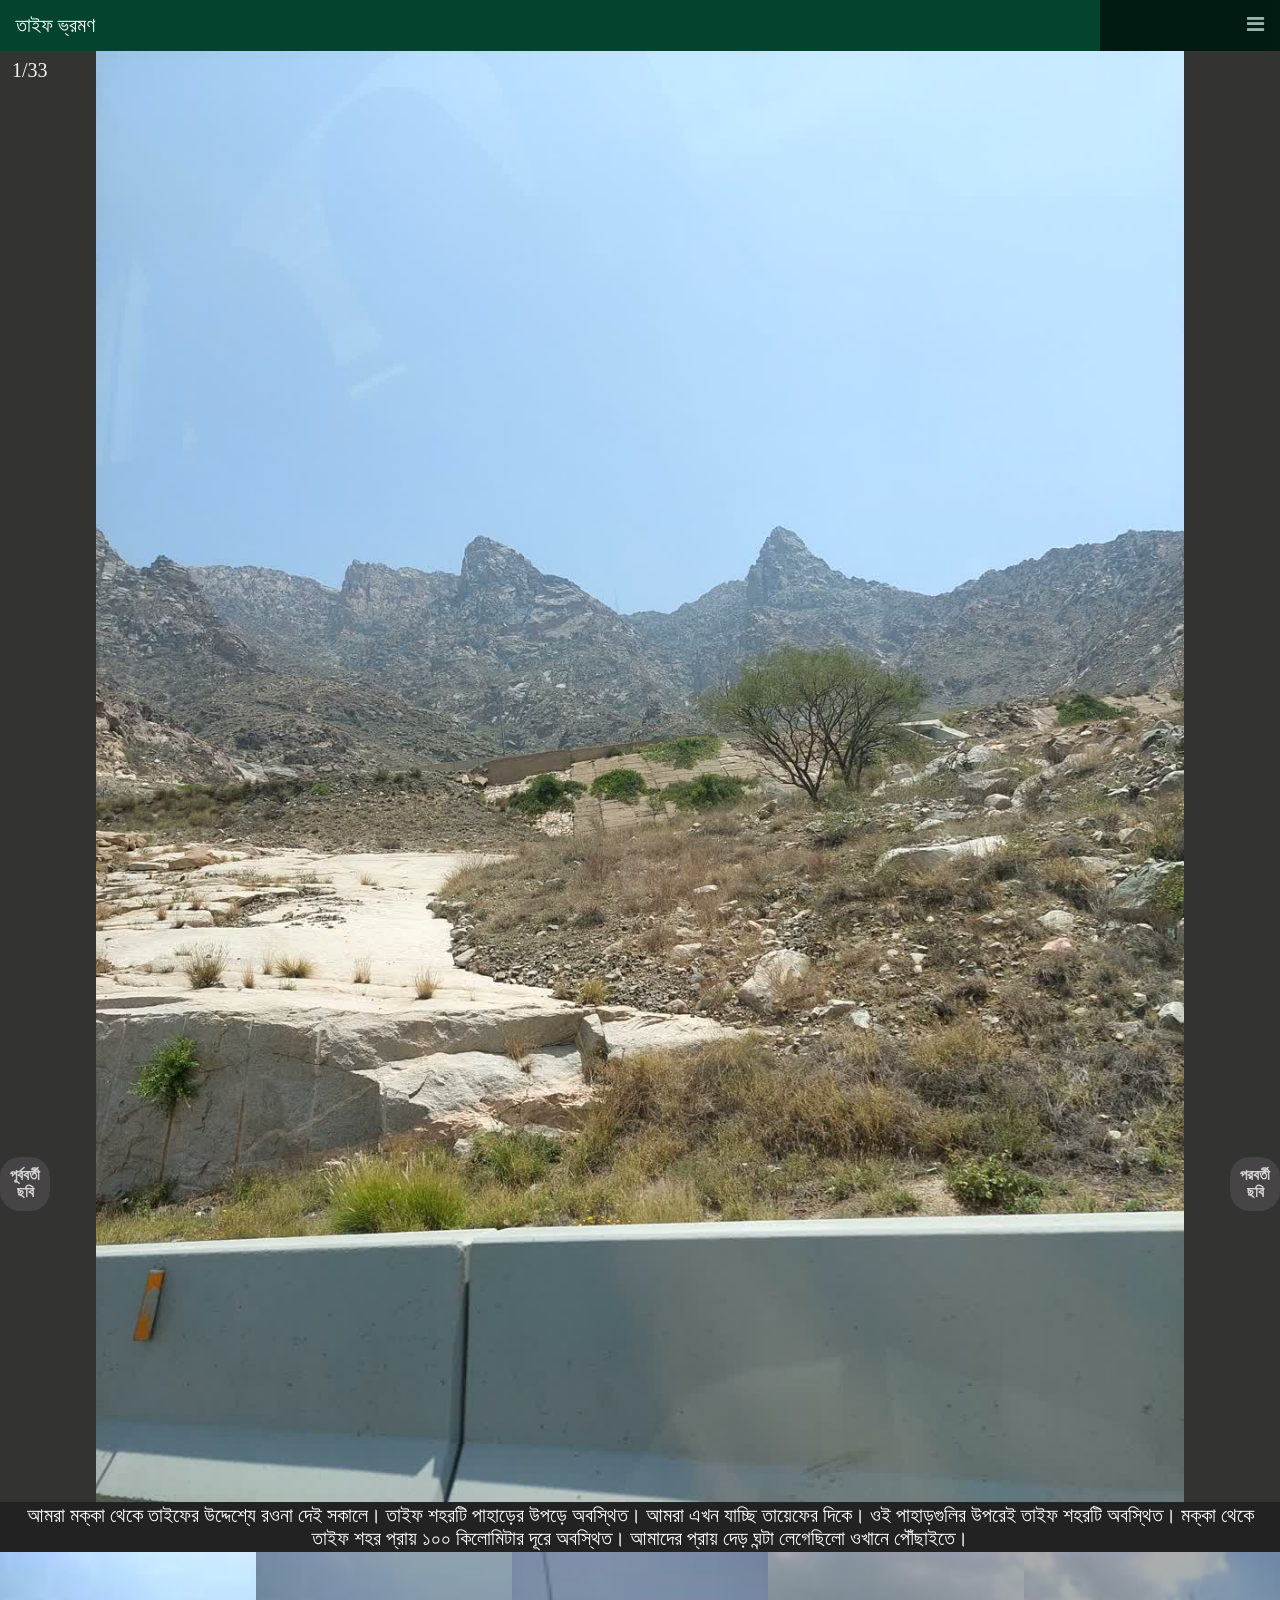
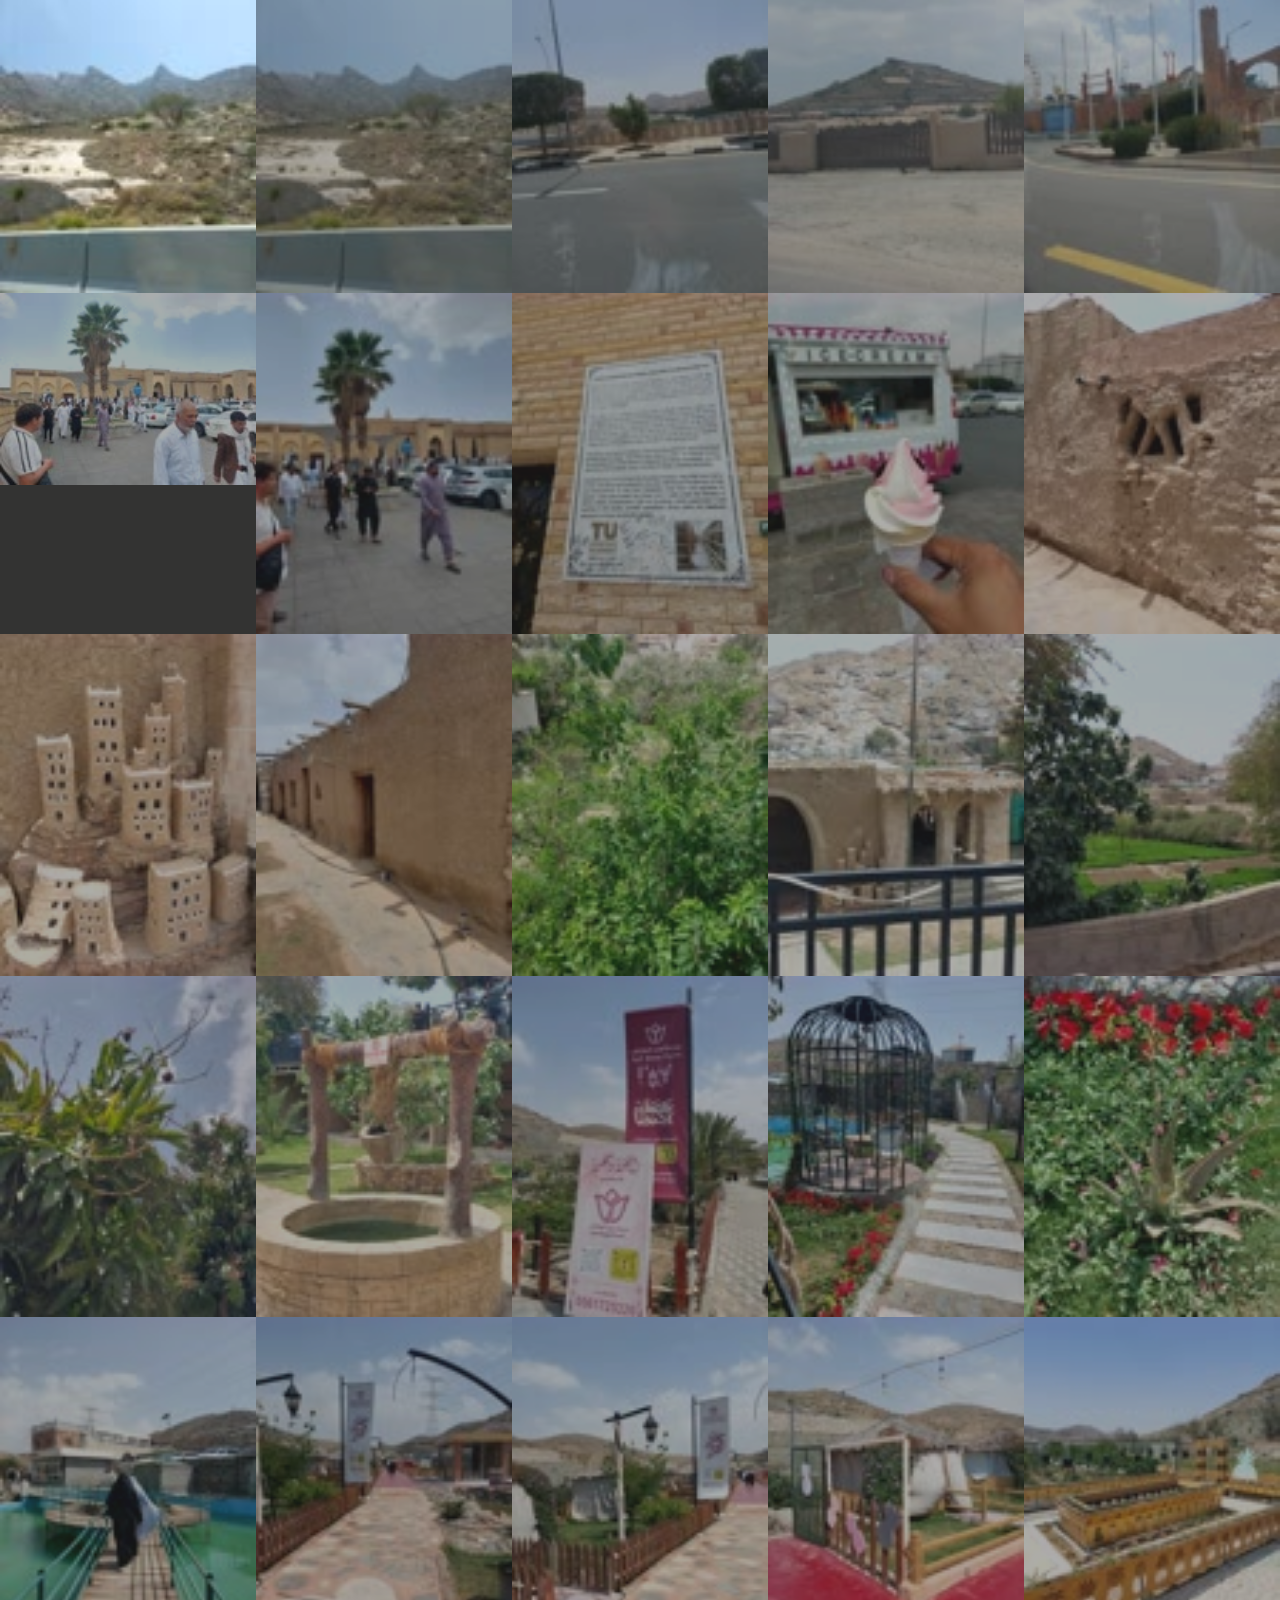
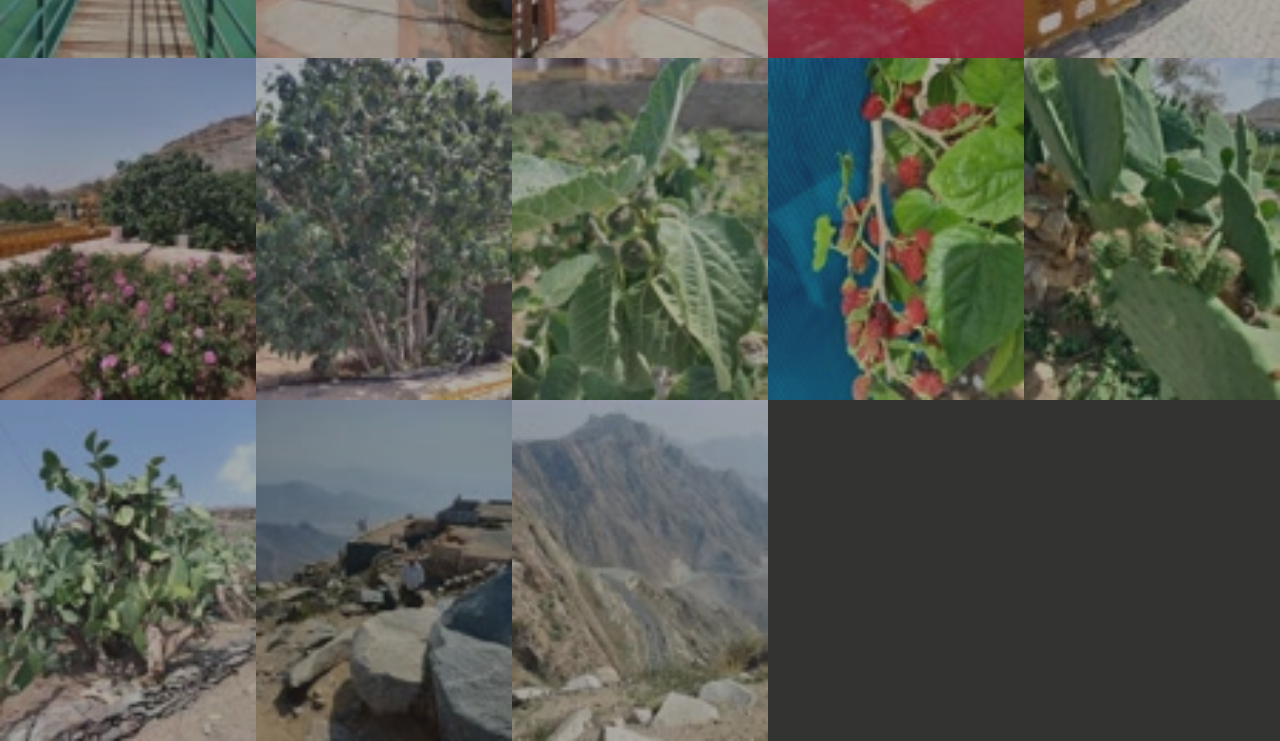
<file: taif.html>
<!DOCTYPE html>
<html lang="en">
<head>
    <meta charset="UTF-8">
    <meta name="viewport" content="width=device-width, initial-scale=1.0">
    <title>তাইফ</title>
    <link rel="stylesheet" href="style2.css">
    <link rel="stylesheet" href="https://cdnjs.cloudflare.com/ajax/libs/font-awesome/4.7.0/css/font-awesome.min.css">
    <link rel="stylesheet" href="navbar.css">
</head>
<body>
<div class="topnav">
        <a href="index.html" class="active"> তাইফ ভ্রমণ </a>
    <div id="myLinks">
        <a href="badr.html"> Badr </a>
        <a href="taif.html"> Taif </a>
        <a href="jeddah.html"> Jeddah </a>
        <a href="madinah.html"> Madinah </a>
        <a href="#Makkah"> Makkah </a>
    </div>
    <a href="javascript:void(0);" class="icon" onclick="myFunction()">
        <i class="fa fa-bars"></i></a>
</div>

<div class="container">
  <div class="mySlides">
         <div class="numbertext">1/33</div>
<img src="Taif/resized_1_20260403_145319.jpg" style="width:85%" alt="">
         </div>
<div class="mySlides">
         <div class="numbertext">2/33</div>
<img src="Taif/resized_1_20260403_151023.jpg" style="width:85%" alt="">
         </div>
<div class="mySlides">
         <div class="numbertext">3/33</div>
<img src="Taif/resized_1_20260403_151317.jpg" style="width:85%" alt="">
         </div>
<div class="mySlides">
         <div class="numbertext">4/33</div>
<img src="Taif/resized_1_20260403_151332.jpg" style="width:85%" alt="">
         </div>
<div class="mySlides">
         <div class="numbertext">5/33</div>
<img src="Taif/resized_1_20260403_154200.jpg" style="width:85%" alt="">
         </div>
<div class="mySlides">
         <div class="numbertext">6/33</div>
<img src="Taif/resized_1_20260403_154204.jpg" style="width:85%" alt="">
         </div>
<div class="mySlides">
         <div class="numbertext">7/33</div>
<img src="Taif/resized_1_20260403_154806.jpg" style="width:85%" alt="">
         </div>
<div class="mySlides">
         <div class="numbertext">8/33</div>
<img src="Taif/resized_1_20260403_160017.jpg" style="width:85%" alt="">
         </div>
<div class="mySlides">
         <div class="numbertext">9/33</div>
<img src="Taif/resized_1_20260403_162134.jpg" style="width:85%" alt="">
         </div>
<div class="mySlides">
         <div class="numbertext">10/33</div>
<img src="Taif/resized_1_20260403_162747.jpg" style="width:85%" alt="">
         </div>
<div class="mySlides">
         <div class="numbertext">11/33</div>
<img src="Taif/resized_1_20260403_162752.jpg" style="width:85%" alt="">
         </div>
<div class="mySlides">
         <div class="numbertext">12/33</div>
<img src="Taif/resized_1_20260403_163023.jpg" style="width:85%" alt="">
         </div>
<div class="mySlides">
         <div class="numbertext">13/33</div>
<img src="Taif/resized_1_20260403_163048.jpg" style="width:85%" alt="">
         </div>
<div class="mySlides">
         <div class="numbertext">14/33</div>
<img src="Taif/resized_1_20260403_163156.jpg" style="width:85%" alt="">
         </div>
<div class="mySlides">
         <div class="numbertext">15/33</div>
<img src="Taif/resized_1_20260403_163342.jpg" style="width:85%" alt="">
         </div>
<div class="mySlides">
         <div class="numbertext">16/33</div>
<img src="Taif/resized_1_20260403_163402.jpg" style="width:85%" alt="">
         </div>
<div class="mySlides">
         <div class="numbertext">17/33</div>
<img src="Taif/resized_1_20260403_171357.jpg" style="width:85%" alt="">
         </div>
<div class="mySlides">
         <div class="numbertext">18/33</div>
<img src="Taif/resized_1_20260403_171522.jpg" style="width:85%" alt="">
         </div>
<div class="mySlides">
         <div class="numbertext">19/33</div>
<img src="Taif/resized_1_20260403_171532.jpg" style="width:85%" alt="">
         </div>
<div class="mySlides">
         <div class="numbertext">20/33</div>
<img src="Taif/resized_1_20260403_171541.jpg" style="width:85%" alt="">
         </div>
<div class="mySlides">
         <div class="numbertext">21/33</div>
<img src="Taif/resized_1_20260403_171719.jpg" style="width:85%" alt="">
         </div>
<div class="mySlides">
         <div class="numbertext">22/33</div>
<img src="Taif/resized_1_20260403_171721.jpg" style="width:85%" alt="">
         </div>
<div class="mySlides">
         <div class="numbertext">23/33</div>
<img src="Taif/resized_1_20260403_171755.jpg" style="width:85%" alt="">
         </div>
<div class="mySlides">
         <div class="numbertext">24/33</div>
<img src="Taif/resized_1_20260403_171907.jpg" style="width:85%" alt="">
         </div>
<div class="mySlides">
         <div class="numbertext">25/33</div>
<img src="Taif/resized_1_20260403_172135.jpg" style="width:85%" alt="">
         </div>
<div class="mySlides">
         <div class="numbertext">26/33</div>
<img src="Taif/resized_1_20260403_172220.jpg" style="width:85%" alt="">
         </div>
<div class="mySlides">
         <div class="numbertext">27/33</div>
<img src="Taif/resized_1_20260403_172335.jpg" style="width:85%" alt="">
         </div>
<div class="mySlides">
         <div class="numbertext">28/33</div>
<img src="Taif/resized_1_20260403_172547.jpg" style="width:85%" alt="">
         </div>
<div class="mySlides">
         <div class="numbertext">29/33</div>
<img src="Taif/resized_1_20260403_172654.jpg" style="width:85%" alt="">
         </div>
<div class="mySlides">
         <div class="numbertext">30/33</div>
<img src="Taif/resized_1_20260403_172704.jpg" style="width:85%" alt="">
         </div>
<div class="mySlides">
         <div class="numbertext">32/33</div>
<img src="Taif/resized_1_20260403_175302.jpg" style="width:85%" alt="">
         </div>
<div class="mySlides">
         <div class="numbertext">33/33</div>
<img src="Taif/resized_1_20260403_175357.jpg" style="width:85%" alt="">
         </div>

  
 <div class="caption-container">
    <p id="caption"></p>
  </div>
    
  <a class="prev" onclick="plusSlides(-1)">পূর্ববর্তী <br> ছবি  </a>
  <a class="next" onclick="plusSlides(1)">পরবর্তী <br> ছবি  </a>

 <div class="row">
	<div class="column">
	<img class="demo cursor" src="Taif/resized_2_20260403_145319.jpg" style="width:100%" onclick="currentSlide(1)" alt="আমরা মক্কা থেকে তাইফের উদ্দেশ্যে রওনা দেই সকালে। তাইফ শহরটি পাহাড়ের উপড়ে অবস্থিত। আমরা এখন যাচ্ছি তায়েফের দিকে। ওই পাহাড়গুলির উপরেই তাইফ শহরটি অবস্থিত। মক্কা থেকে তাইফ শহর প্রায় ১০০ কিলোমিটার দূরে অবস্থিত। আমাদের প্রায় দেড় ঘন্টা লেগেছিলো ওখানে পৌঁছাইতে। ">
</div>
	<div class="column">
	<img class="demo cursor" src="Taif/resized_2_20260403_145319.jpg" style="width:100%" onclick="currentSlide(1)" alt="তাইফ শহরে পৌঁছে গেছি আমরা। শহরটা অনেক সাজানো গোছানো মনে হয়েছে। রাস্তার দুই পাশে এমন অনেক গাছ আমরা দেখতে পাই। ">
</div>
	<div class="column">
	<img class="demo cursor" src="Taif/resized_2_20260403_151023.jpg" style="width:100%" onclick="currentSlide(2)" alt="তায়েফ শহরটি পাহাড়ের উপর অবস্থিত। আশ্চর্যজনক হলেও সত্য যে পাহাড়ের উপর আবার আরেকটি পাহাড়। বিষয়টা সত্যি অবাক করা ছিল। আবার সেখানে ওয়াটার পার্কও করা হয়েছে।">
</div>
	<div class="column">
	<img class="demo cursor" src="Taif/resized_2_20260403_151317.jpg" style="width:100%" onclick="currentSlide(3)" alt="ওয়াটার পার্কটির একটি অংশ দেখতে পাচ্ছেন।">
</div>
	<div class="column">
	<img class="demo cursor" src="Taif/resized_2_20260403_151332.jpg" style="width:100%" onclick="currentSlide(4)" alt="এটা হল মসজিদ আব্বাস। আব্বাস (রা.) ছিলেন মহানবী (সা.) এর চাচা। ওনার নামে মসজিদটি নির্মাণ করা হয়েছে। আলহামদুলিল্লাহ, এখানে আমরা জুম্মার নামাজ পড়েছিলাম। ছবিতে দেখতে পাচ্ছেন মুসল্লিরা নামাজ পড়ে বের হচ্ছে। ">
</div>
</div>
<div class="row">
	<div class="column">
	<img class="demo cursor" src="Taif/resized_2_20260403_154200.jpg" style="width:100%" onclick="currentSlide(5)" alt="মসজিদটি দেখতে সাধারণ হলেও বেশ বড়ো আকৃতির ছিল। ">
</div>
	<div class="column">
	<img class="demo cursor" src="Taif/resized_2_20260403_154204.jpg" style="width:100%" onclick="currentSlide(6)" alt="এখানে মসজিদটি সম্পর্কে বিস্তারিত লিখা আছে এখানে, পড়ে নিতে পারেন। ">
</div>
	<div class="column">
	<img class="demo cursor" src="Taif/resized_2_20260403_154806.jpg" style="width:100%" onclick="currentSlide(7)" alt="যদিও তাইফ অনেক শীতল শহর কিন্তু ঐদিন বেশ গরম পরেছিল।  তাই নামাজ থেকে বের হয়েই একটা আইসক্রিম কিনে নিলাম ৫ রিয়াল দিয়ে। ">
</div>
	<div class="column">
	<img class="demo cursor" src="Taif/resized_2_20260403_160017.jpg" style="width:100%" onclick="currentSlide(8)" alt="এরপর আমরা যাই মসজিদ আদ্দাস দেখতে কিন্তু সংসংস্কার এর জন্যে বন্ধ থাকায় আমরা ভেতরে ঢুকতে পারি নাই। পাশেই একটা ত্বীন ফলের বাগান এবং পুরোনো আমলের বাড়ির রেপ্লিকা ছিল; আমরা ওগুলোই দেখতে যাই। সেই আমলের জানালা দেখতে পাচ্ছেন। ">
</div>
	<div class="column">
	<img class="demo cursor" src="Taif/resized_2_20260403_162134.jpg" style="width:100%" onclick="currentSlide(9)" alt="পুরোনো দিনের আরব বাড়ির মডেল। ">
</div>
</div>
<div class="row">
	<div class="column">
	<img class="demo cursor" src="Taif/resized_2_20260403_162747.jpg" style="width:100%" onclick="currentSlide(10)" alt="পাথর, মাটি এবং খেজুর গাছের সমন্বয়ে তৈরী ছিল বাড়িগুলি। ">
</div>
	<div class="column">
	<img class="demo cursor" src="Taif/resized_2_20260403_162752.jpg" style="width:100%" onclick="currentSlide(11)" alt="ত্বীন বাগান দেখতে পাচ্ছেন ওই দূরে। মহানবী (সা.) যখন তাইফ এ এসেছিলেন এবং তাইফবাসী ওনাকে বিতাড়িত করেদিল, উনি তখন এই বাগান এ, এই এলাকাতেই আশ্রয় নিলেন। আদ্দাস নামক লোকটি ওনাকে প্রথম খাবার দেন। ">
</div>
	<div class="column">
	<img class="demo cursor" src="Taif/resized_2_20260403_163023.jpg" style="width:100%" onclick="currentSlide(12)" alt="মসজিদ আদ্দাস এর সংস্কার চলছে তা দূরে দেখা যাচ্ছে। ">
</div>
	<div class="column">
	<img class="demo cursor" src="Taif/resized_2_20260403_163048.jpg" style="width:100%" onclick="currentSlide(13)" alt="সৌদি আরব প্রায় পুরোটা মরুভুমি হলেও তাইফ বেশ সবুজ। এখানে বেশ কৃষি কাজ হয় এবং এখানকার ফলমূল বেশ নামকরা এবং সুস্বাদু। আমরা এখানে ত্বীন ফল কিনে খাই যেটা খুব মজা ছিল।  আমার সহধর্মিণীকে ফলবিক্রেতা তায়েফের আঙ্গুর টেস্ট করার জন্য দেয়, ও তো বললো অসাধারণ ছিল খেতে। ">
</div>
	<div class="column">
	<img class="demo cursor" src="Taif/resized_2_20260403_163156.jpg" style="width:100%" onclick="currentSlide(14)" alt="তায়েফে আমের গাছ দেখে বেশ অবাক হয়ে যাই।  রেড পালমার জাতীয় আম মনে হচ্ছে এটা। আমরা ইয়েমেনি আম খেয়েছি, খুব মজা। ">
</div>
</div>
<div class="row">
	<div class="column">
	<img class="demo cursor" src="Taif/resized_2_20260403_163342.jpg" style="width:100%" onclick="currentSlide(15)" alt="একটি কূপ। এইভাবেই হয়তো একসময় জমজম এর পানি উঠানো হতো। ">
</div>
	<div class="column">
	<img class="demo cursor" src="Taif/resized_2_20260403_163402.jpg" style="width:100%" onclick="currentSlide(16)" alt="আমরা একটি গোলাপের বাগান ভ্রমণ করি। আমি এই সম্পর্কে জানতাম না। আমার মা অনলাইন থেকে এই সম্পর্কে খুঁজে বের করে। গিয়ে খুব ভালো লেগেছে। ">
</div>
	<div class="column">
	<img class="demo cursor" src="Taif/resized_2_20260403_171357.jpg" style="width:100%" onclick="currentSlide(17)" alt="বাগানের ভেতরে এই রকম খাঁচার মধ্যে বসার ব্যবস্থাও ছিল! ">
</div>
	<div class="column">
	<img class="demo cursor" src="Taif/resized_2_20260403_171522.jpg" style="width:100%" onclick="currentSlide(18)" alt="এলোভেরা গাছ। ">
</div>
	<div class="column">
	<img class="demo cursor" src="Taif/resized_2_20260403_171532.jpg" style="width:100%" onclick="currentSlide(19)" alt="ছোট খালের মতো ছিল ভেতরে।  পানি অনেক সুন্দর লাগছিলো। ">
</div>
</div>
<div class="row">
	<div class="column">
	<img class="demo cursor" src="Taif/resized_2_20260403_171541.jpg" style="width:100%" onclick="currentSlide(20)" alt="মূল ফটক থেকে ভিউ।  অনেক বড় এরিয়া নিয়ে বিস্তৃত বাগানটি। বেশ কিছু রেস্তোরাঁও দেখলাম ভেতরে। ">
</div>
	<div class="column">
	<img class="demo cursor" src="Taif/resized_2_20260403_171719.jpg" style="width:100%" onclick="currentSlide(21)" alt="পেছনে পাহাড়।  পাহাড়ের পাদদেশেই বাগানটা ছিল।  ">
</div>
	<div class="column">
	<img class="demo cursor" src="Taif/resized_2_20260403_171721.jpg" style="width:100%" onclick="currentSlide(22)" alt="এই তাঁবুগুলোতে খাবার ব্যবস্থা।  খাবার অর্ডার করলে এখানে দিয়ে যায়। সময় হাতে বেশি না থাকায় আমরা অবশ্য খেতে পারিনি এখানে। ">
</div>
	<div class="column">
	<img class="demo cursor" src="Taif/resized_2_20260403_171755.jpg" style="width:100%" onclick="currentSlide(23)" alt="এটা একটা আনারস বাগান। ">
</div>
	<div class="column">
	<img class="demo cursor" src="Taif/resized_2_20260403_171907.jpg" style="width:100%" onclick="currentSlide(24)" alt="এই সেই গোলাপ। গোলাপের গন্ধ ছিল মোহনীয়। কখনো এতো মোহনীয় গন্ধ শুকেছি বলে মনে পরে না। ">
</div>
</div>
<div class="row">
	<div class="column">
	<img class="demo cursor" src="Taif/resized_2_20260403_172135.jpg" style="width:100%" onclick="currentSlide(25)" alt="ত্বীন গাছ, অনেক হৃষ্টপুষ্ট ছিল গাছগুলি। ">
</div>
	<div class="column">
	<img class="demo cursor" src="Taif/resized_2_20260403_172220.jpg" style="width:100%" onclick="currentSlide(26)" alt="ত্বীন ফল ধরে আছে গাছে। ">
</div>
	<div class="column">
	<img class="demo cursor" src="Taif/resized_2_20260403_172335.jpg" style="width:100%" onclick="currentSlide(27)" alt="আমরা মালবেরিও  ধরে থাকতে দেখতে পাই।">
</div>
	<div class="column">
	<img class="demo cursor" src="Taif/resized_2_20260403_172547.jpg" style="width:100%" onclick="currentSlide(28)" alt=" ক্যাকটাসের ফল ধরে আছে গাছে।  এগুলো মুরুর প্রাণীরা খায়। অবশ্য মানুষও খায়। আমরা অবশ্য খেয়েছি এই ফলটি শিকাগোতে, খুবই রসালো এবং সুস্বাদু ছিল।">
</div>
	<div class="column">
	<img class="demo cursor" src="Taif/resized_2_20260403_172654.jpg" style="width:100%" onclick="currentSlide(29)" alt=" ক্যাকটাস, কত বড়! হয়তো বয়সও অনেক হয়েছে।">
</div>
</div>
<div class="row">
	<div class="column">
	<img class="demo cursor" src="Taif/resized_2_20260403_172704.jpg" style="width:100%" onclick="currentSlide(30)" alt="তাইফ শহর থেকে ফেরার পথে আমরা একটা ভিউ এরিয়াতে দাঁড়াই। এইসব পাহাড়ের নিচে আমাদের নামতে হবে মক্কাতে ফেরার জন্যে। ">
</div>
	<div class="column">
	<img class="demo cursor" src="Taif/resized_2_20260403_175302.jpg" style="width:100%" onclick="currentSlide(32)" alt="পাহাড়ের উপর থেকে আর একটি ভিউ। এই রাস্তা দিয়েই আমরা উপরে উঠে তাইফ শহরে এসেছি। এখন আমাদের নিচে নামতে হবে একই পথ দিয়ে। আলহামদুলিল্লাহ, ভ্রমণটা অনেক আনন্দদায়ওক ছিল। ">
</div>
	<div class="column">
	<img class="demo cursor" src="Taif/resized_2_20260403_175357.jpg" style="width:100%" onclick="currentSlide(33)" alt=" ">
</div>
 


</div>
    <script src="script.js"></script>
    <script src="navbar.js"></script>
</body>
</html>
</file>
<file: style2.css>
* {
  box-sizing: border-box;
  margin: 0;
  padding: 0;
}

/* Position the image container (needed to position the left and right arrows) */
.container {
  position: relative;
}

/* Hide the images by default */
.mySlides {
  display: none;
}

/* Add a pointer when hovering over the thumbnail images */
.cursor {
  cursor: pointer;
}

/* Next & previous buttons */
.prev,
.next {
  cursor: pointer;
  position: absolute;
  top: 40%;
  width: auto;
  padding: 10px;
  margin-top: -450px;
  color: white;
  font-weight: bold;
  font-size: 15px;
  border-radius: 20px 20px 20px 20px;
  user-select: none;
  -webkit-user-select: none;
  display: inline-block;
  background-color: rgb(75, 73, 73);
  text-align: center;
  opacity: 0.8;
}

/* Position the "next button" to the right */
.next {
  right: 0;
  border-radius: 20px 20px 20px 20px;
}

/* On hover, add a black background color with a little bit see-through */
/*.prev:hover,
.next:hover {
  background-color: rgba(0, 0, 0, 0.8);
}*/

/* Number text (1/3 etc) */
.numbertext {
  color: #f2f2f2;
  font-size: 20px;
  padding: 8px 12px;
  position: absolute;
  top: 0;
}

/* Container for image text */
.caption-container {
  text-align: center;
  background-color: #222;
  padding: 2px 16px;
  color: white;
  font-size: 20px;
}

.row:after {
  content: "";
  display: table;
  clear: both;
}

/* Six columns side by side */
.column {
  float: left;
  width: 20%;
}

/* Add a transparency effect for thumnbail images */
.demo {
  opacity: 0.6;
}

.active,
.demo:hover {
  opacity: 1;
}

body{
  background-color: rgb(51, 51, 50);
}

img {
  display: block;
  margin: auto;
  width: 50%;
}

h3{
  color: white;
  font-size: 20px;
  text-align: center;
  margin-bottom: 0.5rem;
  align-items: center;
}
</file>
<file: navbar.css>
.topnav{
    overflow: hidden;
    background-color: #333;
    position: relative;
}

.topnav #myLinks{
    display: none;
}

.topnav a {
  color: white;
  padding: 14px 16px;
  text-decoration: none;
  font-size: 20px;
  display: block;
}

.topnav a.icon {
  background: black;
  display: block;
  position: absolute;
  right: 0;
  top: 0;
  height: 55px;
  width:180px;
  align-items: right;
  display: flex;
  justify-content: right;
  opacity: 0.6;
}

.topnav a:hover {
  background-color: #ddd;
  color: black;
}

.active {
  background-color: #04442f;
  color: white;
}
</file>
